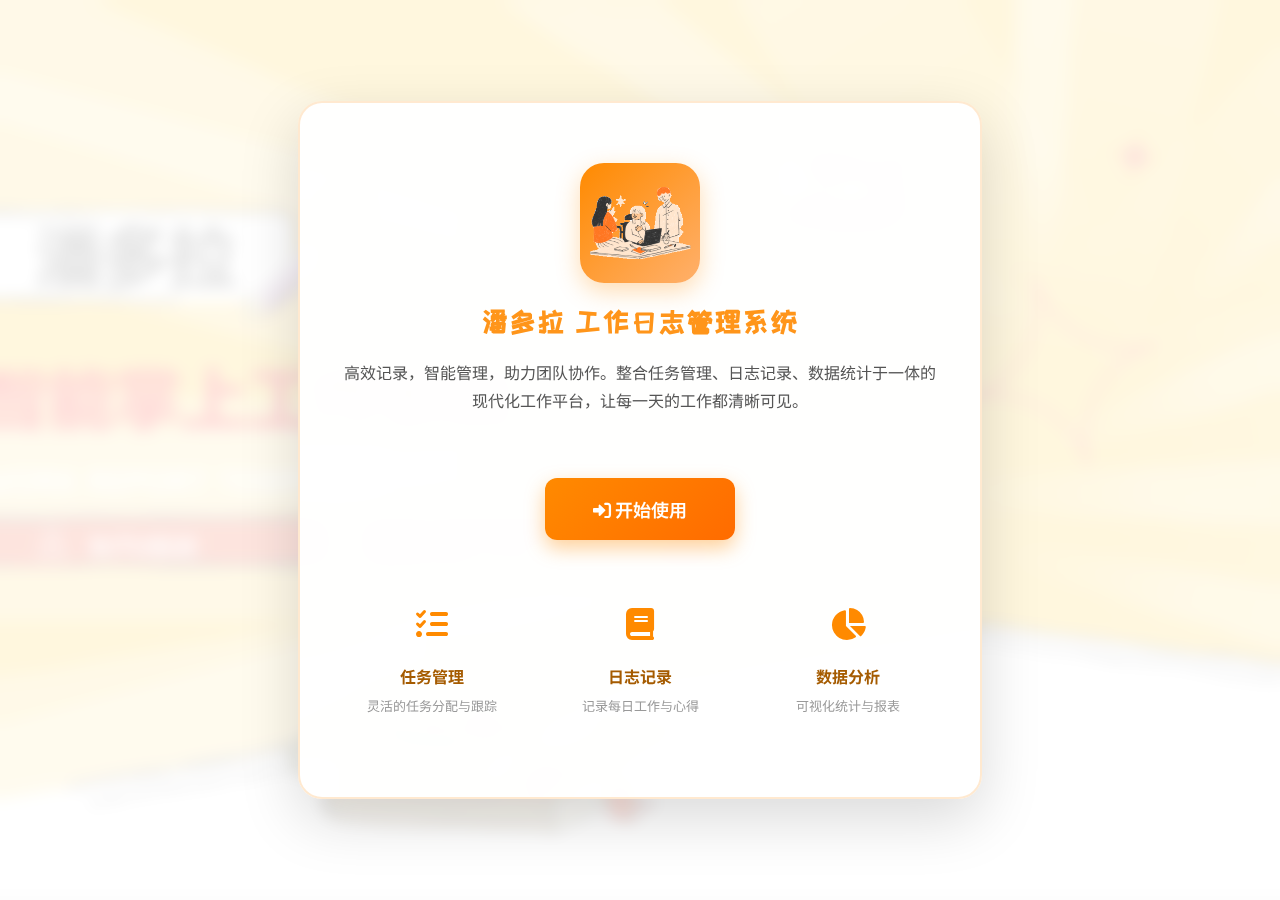
<file: src/main/resources/static/index.html>
<!DOCTYPE html>
<html lang="zh-CN">
<head>
    <meta charset="UTF-8">
    <meta name="viewport" content="width=device-width, initial-scale=1.0">
    <title>潘多拉 工作日志管理系统</title>
    <link rel="stylesheet" href="https://cdnjs.cloudflare.com/ajax/libs/font-awesome/6.0.0/css/all.min.css">
    <link href="https://fonts.googleapis.com/css2?family=Noto+Sans+SC:wght@400;500;700&family=ZCOOL+KuaiLe&display=swap" rel="stylesheet">
    <link rel="stylesheet" href="css/theme.css">
    <style>
        body {
            margin: 0;
            padding: 0;
            min-height: 100vh;
            display: flex;
            align-items: center;
            justify-content: center;
            background: url('data/picture/index底图.png') center/cover no-repeat fixed;
            position: relative;
        }
        body::before {
            content: '';
            position: absolute;
            top: 0;
            left: 0;
            right: 0;
            bottom: 0;
            background: rgba(255, 255, 255, 0.85);
            backdrop-filter: blur(8px);
            z-index: 0;
        }
        .hero {
            position: relative;
            z-index: 1;
            text-align: center;
            max-width: 800px;
            padding: 60px 40px;
            background: rgba(255, 255, 255, 0.95);
            border-radius: 24px;
            box-shadow: 0 20px 60px rgba(0, 0, 0, 0.15);
            backdrop-filter: blur(10px);
            border: 2px solid rgba(255, 211, 161, 0.5);
        }
        .logo-container {
            width: 120px;
            height: 120px;
            margin: 0 auto 24px;
            background: linear-gradient(135deg, #ff8a00 0%, #ffb06b 100%);
            border-radius: 24px;
            display: flex;
            align-items: center;
            justify-content: center;
            box-shadow: 0 8px 24px rgba(255, 138, 0, 0.3);
            overflow: hidden;
        }
        .logo-container img {
            width: 90%;
            height: 90%;
            object-fit: contain;
        }
        h1 {
            font-family: 'ZCOOL KuaiLe', 'Noto Sans SC', sans-serif;
            font-size: 42px;
            color: #a55b00;
            margin: 24px 0;
            font-weight: 700;
            letter-spacing: 2px;
        }
        p {
            font-size: 16px;
            line-height: 1.8;
            color: #7a5a33;
            margin: 24px 0 40px;
            max-width: 600px;
            margin-left: auto;
            margin-right: auto;
        }
        .cta {
            display: inline-block;
            padding: 18px 48px;
            background: linear-gradient(135deg, #ff8a00 0%, #ff6b00 100%);
            color: white;
            text-decoration: none;
            border-radius: 12px;
            font-size: 18px;
            font-weight: 600;
            box-shadow: 0 8px 20px rgba(255, 138, 0, 0.4);
            transition: all 0.3s ease;
        }
        .cta:hover {
            transform: translateY(-3px);
            box-shadow: 0 12px 28px rgba(255, 138, 0, 0.5);
        }
        .features {
            display: grid;
            grid-template-columns: repeat(3, 1fr);
            gap: 24px;
            margin-top: 48px;
        }
        .feature {
            text-align: center;
            padding: 20px;
        }
        .feature i {
            font-size: 32px;
            color: #ff8a00;
            margin-bottom: 12px;
        }
        .feature h3 {
            font-size: 16px;
            color: #a55b00;
            margin: 12px 0 8px;
        }
        .feature p {
            font-size: 13px;
            color: #999;
            margin: 0;
            line-height: 1.6;
        }
        @media (max-width: 768px) {
            .features {
                grid-template-columns: 1fr;
            }
            h1 {
                font-size: 32px;
            }
        }
    </style>
</head>
<body>
    <div class="hero">
        <div class="logo-container">
            <img src="data/picture/LOGO.png" alt="潘多拉 LOGO">
        </div>
        <h1>潘多拉 工作日志管理系统</h1>
        <p>高效记录，智能管理，助力团队协作。整合任务管理、日志记录、数据统计于一体的现代化工作平台，让每一天的工作都清晰可见。</p>
        <a class="cta" href="login.html"><i class="fas fa-sign-in-alt"></i> 开始使用</a>
        
        <div class="features">
            <div class="feature">
                <i class="fas fa-tasks"></i>
                <h3>任务管理</h3>
                <p>灵活的任务分配与跟踪</p>
            </div>
            <div class="feature">
                <i class="fas fa-book"></i>
                <h3>日志记录</h3>
                <p>记录每日工作与心得</p>
            </div>
            <div class="feature">
                <i class="fas fa-chart-pie"></i>
                <h3>数据分析</h3>
                <p>可视化统计与报表</p>
            </div>
        </div>
    </div>
</body>
</html>
</file>
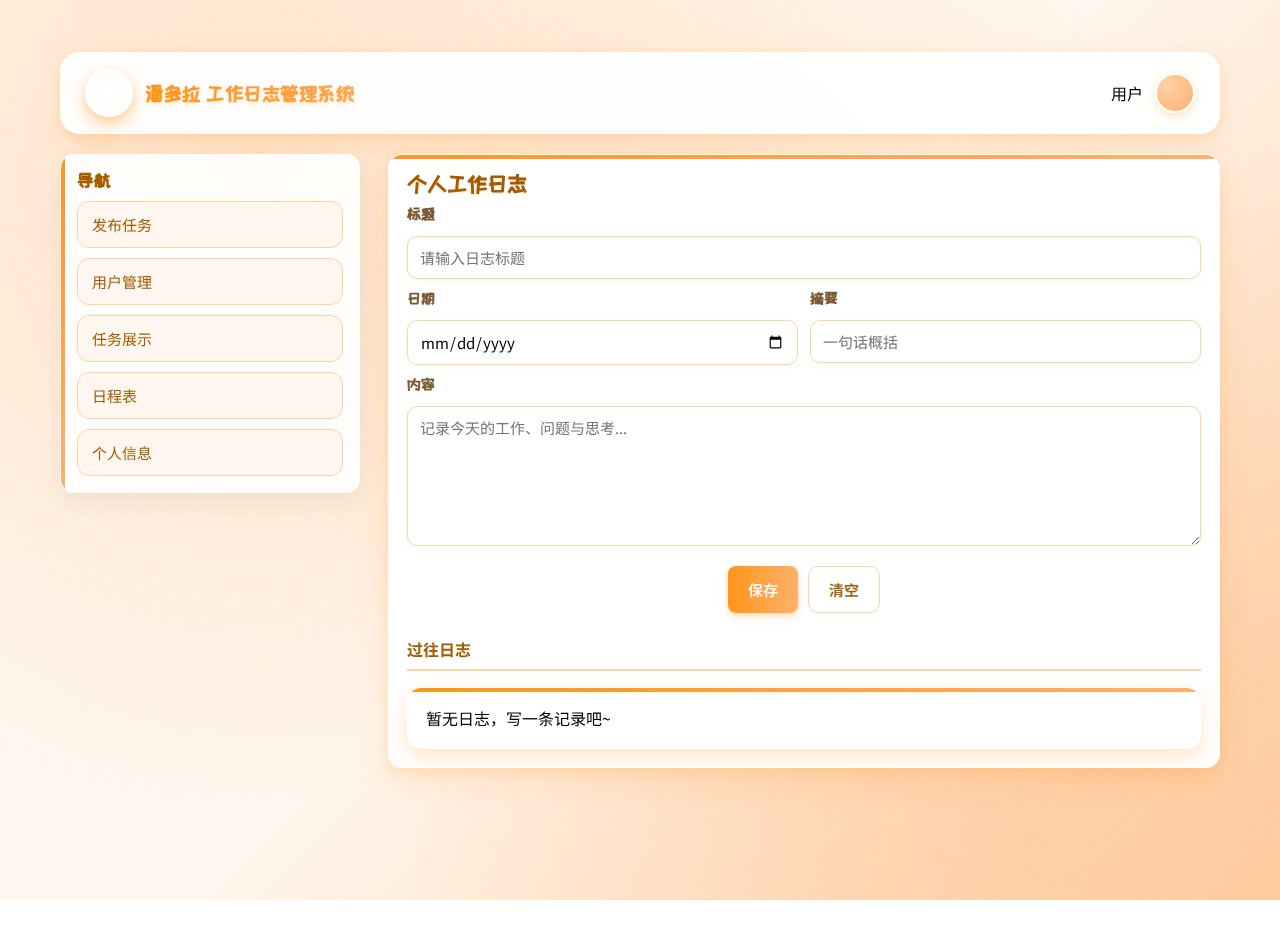
<file: src/main/resources/static/dashboard.html>
<!DOCTYPE html>
<html lang="zh-CN">
<head>
    <meta charset="UTF-8">
    <meta name="viewport" content="width=device-width, initial-scale=1.0">
    <title>仪表盘 - 潘多拉工作日志管理系统</title>
    <link rel="stylesheet" href="https://cdnjs.cloudflare.com/ajax/libs/font-awesome/6.0.0/css/all.min.css">
    <link href="https://fonts.googleapis.com/css2?family=Noto+Sans+SC:wght@400;500;700&display=swap" rel="stylesheet">
    <link href="https://fonts.googleapis.com/css2?family=ZCOOL+KuaiLe&display=swap" rel="stylesheet">
    <link rel="stylesheet" href="css/theme.css">
    <style>
        body { align-items: flex-start; justify-content: flex-start; }
        .layout { width: 100%; max-width: 1680px; margin: 32px auto; padding: 0 40px; }
        .topbar { display: flex; align-items: center; justify-content: space-between; margin-bottom: 20px; }
        .brand { display: flex; align-items: center; gap: 12px; }
        .brand .logo { width: 48px; height: 48px; margin: 0; }
        .brand strong { font-size: 20px; font-family: 'ZCOOL KuaiLe', 'Noto Sans SC', sans-serif; letter-spacing: .5px; }
        .profile { display: flex; align-items: center; gap: 12px; cursor: pointer; }
        .avatar { width: 40px; height: 40px; border-radius: 50%; background: radial-gradient(circle at 30% 30%, var(--color-peach), var(--color-primary-2)); border: 2px solid #fff; box-shadow: 0 3px 10px rgba(255,138,0,0.25); }
        .shell { display: grid; grid-template-columns: 300px 1fr; gap: 28px; align-items: start; }
        .sidebar { background: rgba(255,255,255,0.9); border-radius: 14px; padding: 16px; box-shadow: 0 10px 26px rgba(0,0,0,0.06); position: sticky; top: 24px; }
        .nav-title { font-weight: 700; color: #a55b00; margin-bottom: 12px; font-family: 'ZCOOL KuaiLe', 'Noto Sans SC', sans-serif; }
        .tabs { display: flex; flex-direction: column; gap: 10px; }
        .tab { padding: 12px 14px; border-radius: 12px; background: #fff7ef; border: 1px solid #ffd3a1; cursor: pointer; text-decoration: none; color: #a55b00; font-size: 15px; }
        .tab.active { background: linear-gradient(to right, var(--color-primary), var(--color-primary-2)); color: #fff; border-color: transparent; }
        .content { min-height: 720px; }
        .card { margin-bottom: 16px; }
        .section { display: none; }
        .section.active { display: block; }
        table { width: 100%; border-collapse: collapse; background: #fff; border-radius: 14px; overflow: hidden; }
        th, td { padding: 14px 16px; border-bottom: 1px solid #eee; text-align: left; font-size: 15px; }
        th { background: #fff7ef; color: #a55b00; font-size: 16px; }
        .actions button { margin-right: 8px; padding: 6px 10px; border-radius: 6px; border: 1px solid #ffd3a1; background: #fff; cursor: pointer; }
        .grid { display: grid; grid-template-columns: 1fr 1fr; gap: 20px; }
        @media (max-width: 1100px) { .grid { grid-template-columns: 1fr; } .shell { grid-template-columns: 1fr; } }
        .calendar { background: #fff; border-radius: 14px; padding: 16px; }
        .calendar .row { display: grid; grid-template-columns: repeat(7, 1fr); gap: 6px; margin-top: 8px; }
        .calendar .cell { background: #fff7ef; border: 1px dashed #ffd3a1; min-height: 72px; border-radius: 8px; padding: 6px; font-size: 12px; color: #a55b00; }
        .calendar .today { background: #ffe8cf; border-color: #ffbe78; }
        .panel { background: #fff; border-radius: 14px; padding: 18px; }
        .panel h3 { margin-bottom: 12px; color: #a55b00; font-family: 'ZCOOL KuaiLe', 'Noto Sans SC', sans-serif; font-size: 22px; }
        .btn-sm { padding: 6px 10px; border-radius: 8px; background: linear-gradient(to right, var(--color-primary), var(--color-primary-2)); color: #fff; border: none; cursor: pointer; }
        .link { color: var(--color-link); cursor: pointer; }
        .card-header h2 { font-family: 'ZCOOL KuaiLe', 'Noto Sans SC', sans-serif; }

        /* tasks */
        .btn-outline { padding: 10px 14px; border-radius: 10px; background: #fff; border: 1px solid #ffd3a1; cursor: pointer; }
        .task-toolbar { display: flex; align-items: center; justify-content: space-between; gap: 12px; margin: 16px 0 6px; flex-wrap: wrap; }
        .toolbar-left { display: flex; align-items: center; gap: 10px; flex-wrap: wrap; }
        .toolbar-right { display: flex; align-items: center; gap: 12px; flex-wrap: wrap; }
        .toolbar-left select, .toolbar-left input { padding: 10px 12px; border: 1px solid #ddd; border-radius: 10px; background: #fff; }
        .sorts { display: flex; gap: 10px; align-items: center; }
        .sorts select, .sorts .page-size { padding: 10px 12px; border: 1px solid #ddd; border-radius: 10px; background: #fff; }
        .pagination { display: flex; align-items: center; gap: 8px; }
        .pagination .btn { padding: 8px 12px; border-radius: 10px; border: 1px solid #ffd3a1; background: #fff; color: #a55b00; cursor: pointer; }
        .pagination .btn:disabled { opacity: .5; cursor: not-allowed; }
        .pagination .page-info { color: #7a5a33; font-size: 13px; white-space: nowrap; }
        .result-info { color: #7a5a33; font-size: 13px; white-space: nowrap; }
        /* bottom toolbar layout */
        #task-toolbar-bottom { justify-content: center; }
        #task-toolbar-bottom .toolbar-left { display: none; }
        #task-toolbar-bottom .toolbar-right { flex-direction: column; align-items: center; gap: 6px; }
        #task-toolbar-bottom .result-info { text-align: center; }
        .task-grid { display: grid; grid-template-columns: repeat(3, minmax(320px, 1fr)); gap: 20px; }
        @media (max-width: 1400px) { .task-grid { grid-template-columns: repeat(2, minmax(320px, 1fr)); } }
        @media (max-width: 900px) { .task-grid { grid-template-columns: 1fr; } }
        .task-card { background: #fff; border: 1px solid #ffd3a1; border-radius: 14px; padding: 14px; position: relative; }
        .task-id { position: absolute; left: 10px; top: 10px; font-weight: 700; color: #a55b00; background: #fff7ef; border: 1px solid #ffd3a1; border-radius: 8px; padding: 2px 8px; font-size: 12px; }
        .task-title { margin-left: 0; margin-top: 24px; font-weight: 700; font-size: 16px; color: #333; }
        .task-meta { display: flex; flex-wrap: wrap; gap: 12px; margin: 8px 0 6px; color: #7a5a33; font-size: 13px; }
        .task-summary { color: #555; margin-bottom: 6px; }
        .task-details { color: #666; font-size: 13px; }
        .progress { height: 10px; background: #fff1e3; border-radius: 999px; overflow: hidden; margin-top: 10px; }
        .progress-inner { height: 100%; background: linear-gradient(to right, var(--color-primary), var(--color-primary-2)); width: 0%; transition: width .3s ease; }
        .progress-text { text-align: right; font-size: 12px; color: #a55b00; margin-top: 4px; }
        .task-card .card-actions { margin-top: 10px; display: flex; justify-content: flex-end; }
        .task-card .btn-detail { padding: 8px 12px; border-radius: 10px; background: linear-gradient(to right, var(--color-primary), var(--color-primary-2)); color: #fff; text-decoration: none; }

        /* profile form */
        .profile-hero { display: flex; align-items: center; justify-content: center; gap: 16px; margin-bottom: 16px; text-align: center; }
        .profile-avatar { width: 72px; height: 72px; }
        .profile-title { font-size: 22px; line-height: 1.2; }
        .profile-subtitle { color: #7a5a33; font-size: 13px; margin-top: 2px; }
        .chips { display: flex; flex-wrap: wrap; gap: 8px; margin-top: 6px; justify-content: center; }
        .chip { padding: 4px 10px; border-radius: 999px; background: #fff7ef; border: 1px solid #ffd3a1; color: #a55b00; font-size: 12px; }
        .chip:empty { display: none; }
        .profile-form { display: grid; grid-template-columns: 1fr 1fr; gap: 16px; max-width: 900px; margin: 0 auto; }
        .profile-form .full { grid-column: span 2; }
        .form-item { display: flex; flex-direction: column; gap: 6px; }
        .form-item label { color: #7a5a33; font-size: 15px; }
        .form-item input, .form-item select, .form-item textarea { padding: 12px 14px; border: 1px solid #ffd3a1; border-radius: 12px; background: #fff; }
        .form-item textarea { min-height: 110px; resize: vertical; }
        .form-actions { display: flex; gap: 10px; margin-top: 6px; justify-content: center; }
        .btn-secondary { padding: 10px 14px; border-radius: 10px; border: 1px solid #ffd3a1; background: #fff; color: #a55b00; cursor: pointer; }
        .btn-warning { padding: 10px 14px; border-radius: 10px; background: linear-gradient(to right, #ff9a3c, #ffb06b); color: #fff; border: none; cursor: pointer; }
        .btn-danger { padding: 10px 14px; border-radius: 10px; background: linear-gradient(to right, #ff6a00, #ff8a00); color: #fff; border: none; cursor: pointer; }
        .logout-row { margin-top: 10px; display: flex; justify-content: center; }
        .buttons-row { display: flex; justify-content: center; gap: 12px; flex-wrap: wrap; margin-top: 10px; }
        .row-center { display: flex; justify-content: center; gap: 12px; flex-wrap: wrap; margin-top: 10px; }
        .profile-bio { color: #7a5a33; font-size: 13px; margin-top: 6px; }
        .profile-grid { grid-template-columns: 1fr; }
        /* journal */
        .journal-form { display: grid; grid-template-columns: 1fr 1fr; gap: 12px; }
        .journal-form .full { grid-column: span 2; }
        .journal-form .form-item { display: flex; flex-direction: column; gap: 6px; }
        .journal-form input, .journal-form textarea { padding: 10px 12px; border: 1px solid #ffd3a1; border-radius: 10px; background: #fff; }
        .journal-form textarea { min-height: 140px; resize: vertical; }
        .journal-actions { display: flex; gap: 10px; margin-top: 8px; }
        .btn-wide { padding: 12px 20px; font-size: 15px; }
        .entries { margin-top: 16px; display: grid; grid-template-columns: repeat(auto-fit, minmax(300px,1fr)); gap: 14px; }
        @media (max-width: 1400px){ .entries { grid-template-columns: repeat(auto-fit, minmax(280px,1fr)); } }
        @media (max-width: 900px){ .entries { grid-template-columns: 1fr; } }
        @media (max-width: 480px){ 
            .entries { gap: 8px; }
            .entry { padding: 8px; min-height: 180px; }
        }
        .entry { 
            background:#fff; 
            border:1px solid #ffd3a1; 
            border-radius:12px; 
            padding:12px; 
            display: flex;
            flex-direction: column;
            height: auto;
            min-height: 200px;
            max-height: 400px;
            overflow: hidden;
        }
        .entry h4 { 
            margin:0 0 6px 0; 
            color:#a55b00; 
            font-size:16px; 
            word-wrap: break-word;
            word-break: break-word;
            hyphens: auto;
            line-height: 1.4;
        }
        .entry .meta { 
            color:#7a5a33; 
            font-size:12px; 
            margin-bottom:6px; 
            word-wrap: break-word;
            flex-shrink: 0;
        }
        .entry-content {
            color: #666;
            font-size: 14px;
            line-height: 1.6;
            word-wrap: break-word;
            word-break: break-word;
            hyphens: auto;
            overflow: hidden;
            flex: 1;
            display: -webkit-box;
            -webkit-line-clamp: 8;
            -webkit-box-orient: vertical;
            margin-bottom: 8px;
            white-space: pre-wrap;
        }
        .entry-content.expanded {
            -webkit-line-clamp: unset;
            max-height: 300px;
            overflow-y: auto;
        }
        .entry-actions {
            flex-shrink: 0;
            margin-top: auto;
        }
        .content-toggle {
            color: var(--color-primary);
            cursor: pointer;
            font-size: 12px;
            text-decoration: underline;
            margin-bottom: 8px;
            display: none;
        }
        
        /* 模态框样式 */
        .modal {
            position: fixed;
            z-index: 1000;
            left: 0;
            top: 0;
            width: 100%;
            height: 100%;
            background-color: rgba(0,0,0,0.5);
            backdrop-filter: blur(5px);
        }
        .modal-content {
            background-color: #fff;
            margin: 5% auto;
            padding: 0;
            border-radius: 14px;
            width: 90%;
            max-width: 600px;
            box-shadow: 0 10px 30px rgba(0,0,0,0.3);
            animation: modalShow 0.3s ease;
        }
        @keyframes modalShow {
            from { opacity: 0; transform: translateY(-50px); }
            to { opacity: 1; transform: translateY(0); }
        }
        .modal-header {
            display: flex;
            justify-content: space-between;
            align-items: center;
            padding: 20px 24px;
            border-bottom: 1px solid #ffd3a1;
            background: linear-gradient(135deg, #fff7ef, #ffe9d2);
            border-radius: 14px 14px 0 0;
        }
        .modal-header h3 {
            margin: 0;
            color: #a55b00;
            font-family: 'ZCOOL KuaiLe', 'Noto Sans SC', sans-serif;
        }
        .modal-close {
            font-size: 28px;
            font-weight: bold;
            color: #a55b00;
            cursor: pointer;
            line-height: 1;
            transition: color 0.2s;
        }
        .modal-close:hover {
            color: #ff8a00;
        }
        .modal-body {
            padding: 24px;
        }
        
        /* 编辑按钮样式优化 */
        .entry-actions .btn-sm {
            padding: 4px 8px;
            font-size: 12px;
            border-radius: 6px;
        }
        .entry-actions .btn-outline {
            padding: 4px 8px;
            font-size: 12px;
            border-radius: 6px;
            background: #fff;
            color: #ff6a00;
            border: 1px solid #ff6a00;
        }
        .entry-actions .btn-outline:hover {
            background: #fff5f0;
        }
        .entry-actions .btn-info {
            padding: 4px 8px;
            font-size: 12px;
            border-radius: 6px;
            background: #e3f2fd;
            color: #1976d2;
            border: 1px solid #64b5f6;
        }
        .entry-actions .btn-info:hover {
            background: #bbdefb;
        }
        
        /* 修改历史相关样式 */
        .modification-info {
            transition: color 0.2s;
        }
        .modification-info:hover {
            color: #ff6a00 !important;
        }
        
        .history-timeline {
            position: relative;
            padding-left: 20px;
        }
        .history-timeline::before {
            content: '';
            position: absolute;
            left: 8px;
            top: 0;
            bottom: 0;
            width: 2px;
            background: #ffd3a1;
        }
        .history-item {
            position: relative;
            margin-bottom: 20px;
            padding: 12px;
            background: #fff7ef;
            border: 1px solid #ffd3a1;
            border-radius: 8px;
        }
        .history-item::before {
            content: '';
            position: absolute;
            left: -14px;
            top: 16px;
            width: 8px;
            height: 8px;
            background: #ff8a00;
            border-radius: 50%;
            border: 2px solid #fff;
        }
        .history-time {
            font-size: 12px;
            color: #a55b00;
            font-weight: bold;
            margin-bottom: 8px;
        }
        .history-changes {
            font-size: 13px;
            color: #666;
        }
        .history-change-item {
            margin-bottom: 6px;
            padding: 4px 8px;
            background: #fff;
            border-radius: 4px;
            border-left: 3px solid #ffd3a1;
        }
        .history-change-label {
            font-weight: bold;
            color: #7a5a33;
        }
        .loading {
            text-align: center;
            color: #a55b00;
            padding: 20px;
        }
        
        /* 美化滚动条 */
        .entry-content::-webkit-scrollbar {
            width: 6px;
        }
        .entry-content::-webkit-scrollbar-track {
            background: #f1f1f1;
            border-radius: 3px;
        }
        .entry-content::-webkit-scrollbar-thumb {
            background: #ffd3a1;
            border-radius: 3px;
        }
        .entry-content::-webkit-scrollbar-thumb:hover {
            background: #ffbe78;
        }
    </style>
</head>
<body>
    <div class="layout">
        <div class="topbar">
            <div class="brand">
                <div class="logo">P</div>
                <strong>潘多拉 工作日志管理系统</strong>
            </div>
            <div id="profileShortcut" class="profile" title="查看个人信息">
                <span id="currentUserName">用户</span>
                <div class="avatar"></div>
            </div>
        </div>

        <div class="shell">
            <aside class="sidebar">
                <div class="nav-title">导航</div>
                <div class="tabs">
                    <a class="tab" href="publish.html">发布任务</a>
                    <a class="tab" href="users.html">用户管理</a>
                    <a class="tab" href="tasks.html">任务展示</a>
                    <a class="tab" href="calendar.html">日程表</a>
                    <a class="tab" href="profile.html">个人信息</a>
                </div>
            </aside>
            <main class="content">
                <div class="panel">
                    <h3>个人工作日志</h3>
                    <form id="journalForm" class="journal-form">
                        <div class="form-item full">
                            <label>标题</label>
                            <input id="jl_title" placeholder="请输入日志标题">
                        </div>
                        <div class="form-item">
                            <label>日期</label>
                            <input id="jl_date" type="date">
                        </div>
                        <div class="form-item">
                            <label>摘要</label>
                            <input id="jl_summary" placeholder="一句话概括">
                        </div>
                        <div class="form-item full">
                            <label>内容</label>
                            <textarea id="jl_content" placeholder="记录今天的工作、问题与思考..."></textarea>
                        </div>
                        <div class="journal-actions full" style="justify-content:center;">
                            <button type="button" class="btn-sm btn-wide" id="jl_save">保存</button>
                            <button type="button" class="btn-secondary btn-wide" id="jl_clear">清空</button>
                        </div>
                    </form>
                    
                    <div style="margin-top: 24px;">
                        <h4 style="color: #a55b00; margin-bottom: 16px; border-bottom: 2px solid #ffd3a1; padding-bottom: 8px;">过往日志</h4>
                        <div class="entries" id="jl_entries"></div>
                    </div>
                </div>
            </main>
        </div>
    </div>

    <!-- 编辑日志模态框 -->
    <div id="editJournalModal" class="modal" style="display: none;">
        <div class="modal-content">
            <div class="modal-header">
                <h3>编辑工作日志</h3>
                <span class="modal-close" onclick="closeEditModal()">&times;</span>
            </div>
            <div class="modal-body">
                <form id="editJournalForm" class="journal-form">
                    <input type="hidden" id="edit_jl_id">
                    <div class="form-item full">
                        <label>标题</label>
                        <input id="edit_jl_title" placeholder="请输入日志标题">
                    </div>
                    <div class="form-item">
                        <label>日期</label>
                        <input id="edit_jl_date" type="date">
                    </div>
                    <div class="form-item">
                        <label>摘要</label>
                        <input id="edit_jl_summary" placeholder="一句话概括">
                    </div>
                    <div class="form-item full">
                        <label>内容</label>
                        <textarea id="edit_jl_content" placeholder="记录今天的工作、问题与思考..."></textarea>
                    </div>
                    <div class="journal-actions full" style="justify-content:center;">
                        <button type="button" class="btn-sm btn-wide" id="edit_jl_save">保存修改</button>
                        <button type="button" class="btn-secondary btn-wide" onclick="closeEditModal()">取消</button>
                    </div>
                </form>
            </div>
        </div>
    </div>

    <!-- 修改历史模态框 -->
    <div id="historyModal" class="modal" style="display: none;">
        <div class="modal-content">
            <div class="modal-header">
                <h3>修改历史</h3>
                <span class="modal-close" onclick="closeHistoryModal()">&times;</span>
            </div>
            <div class="modal-body">
                <div id="historyContent">
                    <div class="loading">加载中...</div>
                </div>
            </div>
        </div>
    </div>

    <script id="mockTasks" type="application/json">
    [
      {"id":"T-001","name":"周报整理与提交","startDate":"2025-09-15","endDate":"2025-09-18","summary":"收集成员周报并统一格式提交","details":"汇总各成员产出，统一模板，上传至项目盘并发送邮件通知。","publisher":"Alice","owner":"Bob","progress":80},
      {"id":"T-002","name":"登录界面动效优化","startDate":"2025-09-16","endDate":"2025-09-20","summary":"切换动画和平滑过渡","details":"替换为渐隐动画，调整输入框聚焦样式，统一配色变量。","publisher":"Carol","owner":"Alice","progress":60},
      {"id":"T-003","name":"任务列表接口定义","startDate":"2025-09-17","endDate":"2025-09-21","summary":"定义 /api/tasks 列表与筛选参数","details":"约定筛选字段：id、name、owner、dateRange；返回分页数据结构。","publisher":"Bob","owner":"Carol","progress":35},
      {"id":"T-004","name":"邮件验证码服务联调","startDate":"2025-09-18","endDate":"2025-09-22","summary":"注册验证码发送与校验","details":"后端开通邮件服务，前端接入发送与倒计时控件。","publisher":"Alice","owner":"David","progress":20},
      {"id":"T-005","name":"仪表盘左右分栏布局","startDate":"2025-09-18","endDate":"2025-09-19","summary":"侧边导航与内容区","details":"替换顶部页签为侧边导航，支持锚点导航与响应式。","publisher":"David","owner":"Alice","progress":100},
      {"id":"T-006","name":"主题变量抽取","startDate":"2025-09-15","endDate":"2025-09-17","summary":"颜色与全局样式集中管理","details":"新增 theme.css，抽取主色、链接色、logo 背景等变量。","publisher":"Carol","owner":"Bob","progress":100},
      {"id":"T-007","name":"安全配置放行静态资源","startDate":"2025-09-18","endDate":"2025-09-18","summary":"禁用默认登录页，放行 /index.html /login.html","details":"自定义 SecurityFilterChain，permitAll 静态路径。","publisher":"Bob","owner":"David","progress":100},
      {"id":"T-008","name":"任务筛选交互设计","startDate":"2025-09-19","endDate":"2025-09-21","summary":"按编号/负责人/名称/日期筛选","details":"输入框快速过滤，日期区间筛选，重置按钮。","publisher":"Alice","owner":"Carol","progress":10},
      {"id":"T-009","name":"进度条组件样式","startDate":"2025-09-17","endDate":"2025-09-19","summary":"统一进度条外观","details":"卡片内展示百分比，颜色随主题。","publisher":"David","owner":"Bob","progress":75},
      {"id":"T-010","name":"登录成功跳转仪表盘","startDate":"2025-09-18","endDate":"2025-09-18","summary":"本地模拟登录跳转","details":"localStorage 存用户信息，跳转 dashboard.html。","publisher":"Carol","owner":"Alice","progress":100}
    ]
    </script>

    <script src="js/common.js"></script>
    <script src="js/api.js"></script>
    <script>
        // 读取模拟登录用户（用戶名設置已在 common.js 中處理）
        let currentUser = { name: '用户', email: '' };
        try {
            const raw = localStorage.getItem('currentUser');
            if (raw) currentUser = JSON.parse(raw);
        } catch(e) {}
        // 設置 profile 顯示（僅用於 profile section）
        try {
            document.getElementById('p_name').textContent = currentUser.name || '用户';
            document.getElementById('p_email').textContent = currentUser.email || '';
        } catch(e) {}

        // 顶部标签切换
        const tabs = document.querySelectorAll('.tab');
        const sections = document.querySelectorAll('.section');

        function activateTab(id) {
            let target = ['users','tasks','calendar','profile'].includes(id) ? id : 'users';
            tabs.forEach(t => t.classList.remove('active'));
            sections.forEach(s => s.classList.remove('active'));
            const tabEl = document.querySelector(`.tab[data-tab="${target}"]`);
            if (tabEl) tabEl.classList.add('active');
            const secEl = document.getElementById(target);
            if (secEl) secEl.classList.add('active');
        }

        function syncFromHash() {
            const hash = location.hash ? location.hash.substring(1) : 'users';
            activateTab(hash);
        }

        window.addEventListener('hashchange', syncFromHash);
        // 初始根据 hash 激活
        syncFromHash();


        // 个人工作日志（支持真实后端）
        async function loadEntries(){
            try {
                if (window.API && typeof window.API.getJournals === 'function') {
                    console.log('🔄 使用真实API获取日志列表');
                    const resp = await window.API.getJournals({ page: 1, pageSize: 100 });
                    console.log('✅ 获取日志成功:', resp);
                    return resp.list || [];
                }
                // 回退到本地存储
                console.log('⚠️ API不可用，使用本地存储');
                return JSON.parse(localStorage.getItem('journalEntries')||'[]');
            } catch(e) { 
                console.error('❌ 加载日志失败:', e);
                return JSON.parse(localStorage.getItem('journalEntries')||'[]');
            }
        }
        
        function saveEntries(list){ 
            try{ localStorage.setItem('journalEntries', JSON.stringify(list)); }catch(e){} 
        }
        
        async function renderEntries(){
            var box=document.getElementById('jl_entries'); 
            if(!box) return;
            
            try {
                var list = await loadEntries();
                if(!list.length){ 
                    box.innerHTML='<div class="panel">暂无日志，写一条记录吧~</div>'; 
                    return; 
                }
                
                // 按时间排序（最新在前）
                list.sort(function(a, b) {
                    var aTime = new Date(a.createdAt || a.date || a.ts || 0).getTime();
                    var bTime = new Date(b.createdAt || b.date || b.ts || 0).getTime();
                    return bTime - aTime;
                });
                
                box.innerHTML = list.map(function(e, index){
                    var displayDate = e.date || (e.createdAt ? e.createdAt.split('T')[0] : '');
                    var entryId = e.id || ('entry-' + index);
                    var content = e.content || '';
                    var summary = e.summary || '';
                    
                    // 处理标题长度
                    var title = e.title || '未命名';
                    var displayTitle = title.length > 30 ? title.substring(0, 30) + '...' : title;
                    
                    // 处理摘要长度
                    var displaySummary = summary.length > 60 ? summary.substring(0, 60) + '...' : summary;
                    
                    // 处理内容长度
                    var truncatedContent = content.length > 200 ? content.substring(0, 200) + '...' : content;
                    var needsToggle = content.length > 200;
                    
                    // 判断是否被修改过
                    var createdAt = e.createdAt || e.ts;
                    var updatedAt = e.updatedAt;
                    var isModified = updatedAt && updatedAt !== createdAt;
                    var modificationInfo = '';
                    
                    if (isModified) {
                        var updatedTime = formatTimeAgo(updatedAt);
                        modificationInfo = '<div class="meta modification-info" title="点击查看修改历史" onclick="showModificationHistory(\''+ entryId +'\')" style="cursor: pointer; color: #ff8a00;"><i class="fas fa-edit"></i> 已修改 · '+ updatedTime +'</div>';
                    }
                    
                    return '<div class="entry" data-entry-id="'+ entryId +'">\
                        <h4 title="'+ escapeHtml(title) +'">'+ escapeHtml(displayTitle) +'</h4>\
                        <div class="meta">'+ displayDate +'</div>\
                        '+ (summary ? '<div class="meta" title="'+ escapeHtml(summary) +'">摘要：'+ escapeHtml(displaySummary) +'</div>' : '') +'\
                        '+ modificationInfo +'\
                        <div class="entry-content" data-full-content="'+ escapeHtml(content) +'">'+ escapeHtml(truncatedContent) +'</div>\
                        '+ (needsToggle ? '<div class="content-toggle" onclick="toggleContent(this)" style="display: block;">展开全文</div>' : '') +'\
                        <div class="entry-actions" style="margin-top: 8px; display: flex; gap: 8px;">\
                            <button class="btn-sm" onclick="editJournalEntry(\''+ entryId +'\')">编辑</button>\
                            <button class="btn-outline" onclick="deleteJournalEntry(\''+ entryId +'\')">删除</button>\
                            '+ (isModified ? '<button class="btn-info" onclick="showModificationHistory(\''+ entryId +'\')">历史</button>' : '') +'\
                        </div>\
                    </div>';
                }).join('');
            } catch(error) {
                console.error('载入日志失败:', error);
                box.innerHTML='<div class="panel">载入日志失败</div>';
            }
        }
        
        document.getElementById('jl_save')?.addEventListener('click', async function(){
            var title=document.getElementById('jl_title').value.trim();
            var date=document.getElementById('jl_date').value;
            var summary=document.getElementById('jl_summary').value.trim();
            var content=document.getElementById('jl_content').value.trim();
            
            if (!title && !content) {
                alert('请至少填写标题或内容');
                return;
            }
            
            var entry = {
                title: title,
                date: date,
                summary: summary,
                content: content
            };
            
            try {
                if (window.API && typeof window.API.createJournal === 'function') {
                    console.log('🔄 使用真实API创建日志');
                    await window.API.createJournal(entry);
                    console.log('✅ 日志创建成功');
                } else {
                    // 回退到本地存储
                    console.log('⚠️ API不可用，使用本地存储');
                    var list = await loadEntries();
                    list.unshift(Object.assign(entry, {ts: Date.now()}));
                    saveEntries(list);
                }
                
                // 清空表單
                document.getElementById('jl_title').value='';
                document.getElementById('jl_date').value='';
                document.getElementById('jl_summary').value='';
                document.getElementById('jl_content').value='';
                
                // 重新載入並渲染
                await renderEntries();
                alert('已保存');
                
            } catch(error) {
                console.error('保存日志失败:', error);
                alert('保存失败，请重试');
            }
        });
        
        document.getElementById('jl_clear')?.addEventListener('click', function(){
            document.getElementById('jl_title').value='';
            document.getElementById('jl_date').value='';
            document.getElementById('jl_summary').value='';
            document.getElementById('jl_content').value='';
        });
        
        // HTML转义函数，防止XSS攻击
        function escapeHtml(text) {
            if (!text) return '';
            var div = document.createElement('div');
            div.textContent = text;
            return div.innerHTML;
        }
        
        // 时间格式化函数
        function formatTimeAgo(timeStr) {
            if (!timeStr) return '';
            try {
                var time = new Date(timeStr);
                var now = new Date();
                var diff = now.getTime() - time.getTime();
                var minutes = Math.floor(diff / (1000 * 60));
                var hours = Math.floor(diff / (1000 * 60 * 60));
                var days = Math.floor(diff / (1000 * 60 * 60 * 24));
                
                if (minutes < 1) return '刚刚';
                if (minutes < 60) return minutes + '分钟前';
                if (hours < 24) return hours + '小时前';
                if (days < 7) return days + '天前';
                
                // 超过一周显示具体日期
                return time.toLocaleDateString('zh-CN', {
                    year: 'numeric',
                    month: 'short',
                    day: 'numeric',
                    hour: '2-digit',
                    minute: '2-digit'
                });
            } catch(e) {
                return timeStr;
            }
        }
        
        // 格式化完整时间
        function formatFullTime(timeStr) {
            if (!timeStr) return '';
            try {
                var time = new Date(timeStr);
                return time.toLocaleString('zh-CN', {
                    year: 'numeric',
                    month: '2-digit',
                    day: '2-digit',
                    hour: '2-digit',
                    minute: '2-digit',
                    second: '2-digit'
                });
            } catch(e) {
                return timeStr;
            }
        }
        
        // 切换内容展开/收起
        window.toggleContent = function(toggleBtn) {
            var contentDiv = toggleBtn.previousElementSibling;
            var fullContent = contentDiv.getAttribute('data-full-content');
            var isExpanded = contentDiv.classList.contains('expanded');
            
            if (isExpanded) {
                // 收起
                var truncatedContent = fullContent.length > 200 ? fullContent.substring(0, 200) + '...' : fullContent;
                contentDiv.innerHTML = escapeHtml(truncatedContent);
                contentDiv.classList.remove('expanded');
                toggleBtn.textContent = '展开全文';
            } else {
                // 展开
                contentDiv.innerHTML = escapeHtml(fullContent);
                contentDiv.classList.add('expanded');
                toggleBtn.textContent = '收起';
            }
        };
        
        // 页面加载时渲染日志
        renderEntries();
        
        // 全局变量存储当前编辑的日志条目
        window.__currentEditingEntry = null;
        
        // 编辑日志条目
        window.editJournalEntry = async function(entryId) {
            try {
                const list = await loadEntries();
                const entry = list.find(e => (e.id || ('entry-' + list.indexOf(e))) === entryId);
                
                if (!entry) {
                    alert('未找到该日志条目');
                    return;
                }
                
                // 保存当前编辑的条目
                window.__currentEditingEntry = entry;
                
                // 填充编辑表单
                document.getElementById('edit_jl_id').value = entryId;
                document.getElementById('edit_jl_title').value = entry.title || '';
                document.getElementById('edit_jl_date').value = entry.date || '';
                document.getElementById('edit_jl_summary').value = entry.summary || '';
                document.getElementById('edit_jl_content').value = entry.content || '';
                
                // 显示模态框
                document.getElementById('editJournalModal').style.display = 'block';
                
                // 聚焦到标题输入框
                setTimeout(() => {
                    document.getElementById('edit_jl_title').focus();
                }, 100);
                
            } catch(error) {
                console.error('加载日志条目失败:', error);
                alert('加载日志条目失败');
            }
        };
        
        // 关闭编辑模态框
        window.closeEditModal = function() {
            document.getElementById('editJournalModal').style.display = 'none';
            window.__currentEditingEntry = null;
        };
        
        // 删除日志条目
        window.deleteJournalEntry = async function(entryId) {
            if (!confirm('确定要删除这条日志吗？删除后无法恢复。')) {
                return;
            }
            
            try {
                if (window.API && typeof window.API.deleteJournal === 'function') {
                    console.log('🔄 使用真实API删除日志');
                    await window.API.deleteJournal(entryId);
                    console.log('✅ 日志删除成功');
                } else {
                    // 本地存储删除
                    console.log('⚠️ API不可用，使用本地存储');
                    const list = await loadEntries();
                    const index = list.findIndex(e => (e.id || ('entry-' + list.indexOf(e))) === entryId);
                    if (index > -1) {
                        list.splice(index, 1);
                        saveEntries(list);
                    }
                }
                
                // 重新渲染日志列表
                await renderEntries();
                alert('删除成功');
                
            } catch(error) {
                console.error('删除日志失败:', error);
                alert('删除失败，请重试');
            }
        };
        
        // 保存编辑的日志
        document.getElementById('edit_jl_save')?.addEventListener('click', async function() {
            const entryId = document.getElementById('edit_jl_id').value;
            const title = document.getElementById('edit_jl_title').value.trim();
            const date = document.getElementById('edit_jl_date').value;
            const summary = document.getElementById('edit_jl_summary').value.trim();
            const content = document.getElementById('edit_jl_content').value.trim();
            
            if (!title && !content) {
                alert('请至少填写标题或内容');
                return;
            }
            
            const updatedEntry = {
                title: title,
                date: date,
                summary: summary,
                content: content
            };
            
            try {
                if (window.API && typeof window.API.updateJournal === 'function') {
                    console.log('🔄 使用真实API更新日志');
                    await window.API.updateJournal(entryId, updatedEntry);
                    console.log('✅ 日志更新成功');
                } else {
                    // 本地存储更新
                    console.log('⚠️ API不可用，使用本地存储');
                    const list = await loadEntries();
                    const index = list.findIndex(e => (e.id || ('entry-' + list.indexOf(e))) === entryId);
                    if (index > -1) {
                        // 保留原有的时间戳信息，只更新内容
                        list[index] = Object.assign(list[index], updatedEntry, {
                            updatedAt: new Date().toISOString()
                        });
                        saveEntries(list);
                    }
                }
                
                // 关闭模态框
                closeEditModal();
                
                // 重新渲染日志列表
                await renderEntries();
                alert('修改成功');
                
            } catch(error) {
                console.error('保存修改失败:', error);
                alert('保存失败，请重试');
            }
        });
        
        // 点击模态框外部关闭
        document.getElementById('editJournalModal')?.addEventListener('click', function(e) {
            if (e.target === this) {
                closeEditModal();
            }
        });
        
        // 按ESC键关闭模态框
        document.addEventListener('keydown', function(e) {
            if (e.key === 'Escape') {
                if (document.getElementById('editJournalModal').style.display !== 'none') {
                    closeEditModal();
                }
                if (document.getElementById('historyModal').style.display !== 'none') {
                    closeHistoryModal();
                }
            }
        });
        
        // 显示修改历史
        window.showModificationHistory = async function(entryId) {
            try {
                document.getElementById('historyModal').style.display = 'block';
                document.getElementById('historyContent').innerHTML = '<div class="loading">加载中...</div>';
                
                // 模拟获取修改历史记录
                const historyRecords = await getJournalHistory(entryId);
                
                if (!historyRecords || historyRecords.length === 0) {
                    document.getElementById('historyContent').innerHTML = '<div class="loading">暂无修改历史</div>';
                    return;
                }
                
                // 构建历史记录
                var historyHtml = '<div class="history-timeline">';
                
                // 按时间倒序显示历史记录
                historyRecords.sort((a, b) => new Date(b.timestamp) - new Date(a.timestamp));
                
                historyRecords.forEach((record, index) => {
                    historyHtml += '<div class="history-item">';
                    historyHtml += '<div class="history-time">';
                    historyHtml += '<i class="fas fa-clock"></i> ';
                    historyHtml += formatFullTime(record.timestamp);
                    if (record.author) {
                        historyHtml += ' <span class="history-author">(' + escapeHtml(record.author) + ')</span>';
                    }
                    historyHtml += '</div>';
                    
                    // 显示修改后的完整日志内容
                    historyHtml += '<div class="history-content">';
                    
                    if (record.snapshot) {
                        // 显示完整的日志快照
                        historyHtml += '<div class="journal-snapshot">';
                        historyHtml += '<div class="snapshot-title">标题：' + escapeHtml(record.snapshot.title || '无标题') + '</div>';
                        if (record.snapshot.summary) {
                            historyHtml += '<div class="snapshot-summary">摘要：' + escapeHtml(record.snapshot.summary) + '</div>';
                        }
                        historyHtml += '<div class="snapshot-content">内容：<div class="content-text">' + escapeHtml(record.snapshot.content || '') + '</div></div>';
                        historyHtml += '</div>';
                    } else {
                        // 兼容旧格式（如果没有snapshot字段）
                        historyHtml += '<div class="journal-snapshot">';
                        historyHtml += '<div class="snapshot-description">记录创建或修改</div>';
                        historyHtml += '</div>';
                    }
                    
                    historyHtml += '</div>';
                    historyHtml += '</div>';
                });
                
                // 结束历史记录
                if (entry.history && Array.isArray(entry.history)) {
                    entry.history.reverse().forEach(function(historyItem, index) {
                        historyHtml += '<div class="history-item">';
                        historyHtml += '<div class="history-time">修改 #' + (entry.history.length - index) + ' · ' + formatFullTime(historyItem.timestamp) + '</div>';
                        historyHtml += '<div class="history-changes">';
                        
                        if (historyItem.changes) {
                            Object.keys(historyItem.changes).forEach(function(field) {
                                var change = historyItem.changes[field];
                                historyHtml += '<div class="history-change-item">';
                                historyHtml += '<div class="history-change-label">修改了' + getFieldDisplayName(field) + '：</div>';
                                historyHtml += '<div style="margin-top: 4px;"><span style="color: #d32f2f;">- ' + escapeHtml(change.old || '') + '</span></div>';
                                historyHtml += '<div><span style="color: #388e3c;">+ ' + escapeHtml(change.new || '') + '</span></div>';
                                historyHtml += '</div>';
                            });
                        }
                        
                        historyHtml += '</div>';
                        historyHtml += '</div>';
                    });
                }
                
                historyHtml += '</div>';
                
                // 如果没有修改历史，显示提示
                if (!entry.updatedAt || entry.updatedAt === entry.createdAt) {
                    historyHtml = '<div class="loading">该日志尚未被修改过</div>';
                }
                
                document.getElementById('historyContent').innerHTML = historyHtml;
                
            } catch(error) {
                console.error('加载修改历史失败:', error);
                document.getElementById('historyContent').innerHTML = '<div class="loading">加载失败</div>';
            }
        };
        
        // 关闭历史模态框
        window.closeHistoryModal = function() {
            document.getElementById('historyModal').style.display = 'none';
        };
        
        // 获取字段显示名称
        function getFieldDisplayName(field) {
            var fieldNames = {
                'title': '标题',
                'summary': '摘要', 
                'content': '内容',
                'date': '日期'
            };
            return fieldNames[field] || field;
        }
        
        
        // 模拟获取日志修改历史记录
        async function getJournalHistory(entryId) {
            // 检查是否使用真实API
            if (window.API && typeof window.API.getJournalHistory === 'function') {
                try {
                    return await window.API.getJournalHistory(entryId);
                } catch (error) {
                    console.error('获取修改历史失败:', error);
                }
            }
            
            // 使用模拟数据
            return getMockJournalHistory(entryId);
        }
        
        // 生成模拟修改历史数据
        function getMockJournalHistory(entryId) {
            const now = Date.now();
            const currentUser = getCurrentUser();
            
            // 根据entryId生成不同的模拟历史记录
            const seed = entryId.split('').reduce((a, b) => a + b.charCodeAt(0), 0);
            const random = new Date(seed).getTime() / 1000000;
            
            const historyRecords = [];
            
            // 基础日志信息
            const baseTitle = `工作日志 ${entryId}`;
            const baseSummary = `这是${entryId}的工作总结`;
            const baseContent = `今天完成了${entryId}相关的工作任务，包括需求分析、代码编写和测试。工作进展顺利，按计划完成了既定目标。`;
            const currentDate = new Date().toISOString().split('T')[0];
            
            // 创建记录
            const createTime = now - (random % 7) * 24 * 60 * 60 * 1000; // 最近7天内创建
            historyRecords.push({
                id: `${entryId}_create`,
                timestamp: createTime,
                author: currentUser.name || '张三',
                authorId: currentUser.employeeId || 'EMP240901',
                snapshot: {
                    title: baseTitle,
                    summary: baseSummary,
                    content: baseContent,
                    date: currentDate
                }
            });
            
            // 随机生成1-3次修改记录
            const updateCount = Math.floor(random % 3) + 1;
            
            for (let i = 0; i < updateCount; i++) {
                const updateTime = createTime + (i + 1) * (random % 2 + 1) * 60 * 60 * 1000; // 每次修改间隔1-3小时
                
                // 生成修改后的完整内容
                const versionTitle = `${baseTitle} - 第${i + 2}版`;
                const versionSummary = `${baseSummary} - 更新版本${i + 2}，添加了新的工作内容`;
                const versionContent = `${baseContent}第${i + 2}次修改：添加了更多详细信息和工作进展。包含了新的任务完成情况、遇到的问题以及解决方案。工作效率有所提升，团队协作更加顺畅。完成了额外的功能开发和优化工作。`;
                
                const authors = [currentUser.name || '张三', '李四', '王五'];
                const authorIds = [currentUser.employeeId || 'EMP240901', 'EMP240902', 'EMP240903'];
                const authorIndex = i % authors.length;
                
                historyRecords.push({
                    id: `${entryId}_update_${i + 1}`,
                    timestamp: updateTime,
                    author: authors[authorIndex],
                    authorId: authorIds[authorIndex],
                    snapshot: {
                        title: versionTitle,
                        summary: versionSummary,
                        content: versionContent,
                        date: currentDate
                    }
                });
            }
            
            return historyRecords;
        }
        
        function getCurrentUser() {
            try {
                return JSON.parse(localStorage.getItem('currentUser') || '{}');
            } catch (e) {
                return { name: '当前用户' };
            }
        }
        
        // 点击历史模态框外部关闭
        document.getElementById('historyModal')?.addEventListener('click', function(e) {
            if (e.target === this) {
                closeHistoryModal();
            }
        });

        // 虚拟任务
        async function loadTasks() {
            if (window.API && typeof window.API.listTasks==='function'){
                const resp = await window.API.listTasks();
                window.__allTasks = resp.list || [];
                renderTasks(window.__allTasks);
                return;
            }
            // fallback
            try{
                const res = await fetch('data/tasks.json',{cache:'no-cache'});
                const list = await res.json();
                window.__allTasks=list;
                renderTasks(list);
            }catch(e){
                const text = document.getElementById('mockTasks')?.textContent || '[]';
                try{ window.__allTasks = JSON.parse(text); }catch(ex){ window.__allTasks=[]; }
                renderTasks(window.__allTasks);
            }
        }

        function matchKeyword(val, kw) {
            if (!kw) return true;
            return String(val || '').toLowerCase().includes(String(kw).toLowerCase());
        }

        function withinRange(dateStr, startStr, endStr) {
            if (!startStr && !endStr) return true;
            const d = new Date(dateStr).getTime();
            if (startStr) {
                const s = new Date(startStr).getTime();
                if (isFinite(s) && d < s) return false;
            }
            if (endStr) {
                const e = new Date(endStr).getTime();
                if (isFinite(e) && d > e) return false;
            }
            return true;
        }

        function filterTasks() {
            const field = document.getElementById('f_field').value;
            const val = document.getElementById('f_value').value.trim();
            const start = document.getElementById('f_start').value;
            const end = document.getElementById('f_end').value;
            const list = (window.__allTasks || []).filter(t => {
                if (field === 'date') {
                    return withinRange(t.startDate, start, end) || withinRange(t.endDate, start, end);
                }
                if (field === 'id') return matchKeyword(t.id, val);
                if (field === 'name') return matchKeyword(t.name, val);
                if (field === 'owner') return matchKeyword(t.owner, val);
                if (field === 'publisher') return matchKeyword(t.publisher, val);
                return true;
            });
            window.__lastList = list;
            renderTasks(list);
        }

        function resetFilters() {
            document.getElementById('f_id').value = '';
            document.getElementById('f_name').value = '';
            document.getElementById('f_owner').value = '';
            document.getElementById('f_publisher').value = '';
            document.getElementById('f_start').value = '';
            document.getElementById('f_end').value = '';
            renderTasks(window.__allTasks || []);
        }

        // 排序+分页后渲染
        function renderTasks(tasks) {
            const grid = document.getElementById('taskGrid');
            const infoTop = document.getElementById('resultInfo');
            const pageInfoTop = document.getElementById('pageInfo');
            const infoBottom = document.getElementById('resultInfoBottom');
            const pageInfoBottom = document.getElementById('pageInfoBottom');
            const pageSize = parseInt(document.getElementById('pageSize').value || '6', 10);
            const field = document.getElementById('sortField').value;
            const order = document.getElementById('sortOrder').value;

            let list = tasks.slice();
            list.sort((a, b) => {
                let va = a[field];
                let vb = b[field];
                if (field === 'startDate' || field === 'endDate') {
                    va = new Date(va).getTime();
                    vb = new Date(vb).getTime();
                }
                if (field === 'progress') {
                    va = Number(va);
                    vb = Number(vb);
                }
                if (va < vb) return order === 'asc' ? -1 : 1;
                if (va > vb) return order === 'asc' ? 1 : -1;
                return 0;
            });

            const total = list.length;
            const totalPages = Math.max(1, Math.ceil(total / pageSize));
            window.__page = Math.min(window.__page || 1, totalPages);
            const startIdx = (window.__page - 1) * pageSize;
            const pageList = list.slice(startIdx, startIdx + pageSize);

            const summary = `共 ${total} 条记录，当前第 ${window.__page}/${totalPages} 页`;
            if (infoTop) infoTop.textContent = '';
            if (pageInfoTop) pageInfoTop.textContent = `${window.__page} / ${totalPages}`;
            if (infoBottom) infoBottom.textContent = summary;
            if (pageInfoBottom) pageInfoBottom.textContent = `${window.__page} / ${totalPages}`;
            const prevTop = document.getElementById('prevPage');
            const nextTop = document.getElementById('nextPage');
            const prevBottom = document.getElementById('prevPageBottom');
            const nextBottom = document.getElementById('nextPageBottom');
            if (prevTop) prevTop.disabled = window.__page <= 1;
            if (nextTop) nextTop.disabled = window.__page >= totalPages;
            if (prevBottom) prevBottom.disabled = window.__page <= 1;
            if (nextBottom) nextBottom.disabled = window.__page >= totalPages;

            if (!pageList || pageList.length === 0) {
                grid.innerHTML = '<div class="panel">没有符合条件的任务</div>';
                return;
            }
            grid.innerHTML = pageList.map(t => `
                <div class="task-card">
                    <div class="task-id">${t.id}</div>
                    <div class="task-title">${t.name}</div>
                    <div class="task-meta">
                        <span>开始：${t.startDate}</span>
                        <span>结束：${t.endDate}</span>
                        <span>发布人：${t.publisher}</span>
                        <span>负责人：${t.owner}</span>
                    </div>
                    <div class="task-summary">${t.summary}</div>
                    <div class="task-details">${t.details}</div>
                    <div class="progress"><div class="progress-inner" style="width:${Math.max(0, Math.min(100, t.progress))}%;"></div></div>
                    <div class="progress-text">完成度：${Math.max(0, Math.min(100, t.progress))}%</div>
                    <div class="card-actions">
                        <a class="btn-detail" href="task-detail.html?id=${encodeURIComponent(t.id)}">查看详情</a>
                    </div>
                </div>
            `).join('');
        }

        // 绑定事件
        document.getElementById('btnSearch').addEventListener('click', () => { window.__page = 1; filterTasks(); });
        document.getElementById('btnReset').addEventListener('click', () => { window.__page = 1; resetFilters(); });
        ['f_value','f_start','f_end'].forEach(id => {
            const el = document.getElementById(id);
            el && el.addEventListener('keypress', (e) => { if (e.key === 'Enter') { window.__page = 1; filterTasks(); } });
        });
        document.getElementById('f_field').addEventListener('change', () => {
            const field = document.getElementById('f_field').value;
            const v = field === 'date';
            document.getElementById('f_value').style.display = v ? 'none' : '';
            document.getElementById('f_start').style.display = v ? '' : 'none';
            document.getElementById('f_end').style.display = v ? '' : 'none';
        });
        const safeEl = (id) => document.getElementById(id);
        safeEl('sortField') && safeEl('sortField').addEventListener('change', () => renderTasks(window.__lastList || (window.__allTasks || [])));
        safeEl('sortOrder') && safeEl('sortOrder').addEventListener('change', () => renderTasks(window.__lastList || (window.__allTasks || [])));
        safeEl('pageSize') && safeEl('pageSize').addEventListener('change', () => { window.__page = 1; renderTasks(window.__lastList || (window.__allTasks || [])); });
        const goPrev = () => { if (window.__page > 1) { window.__page--; renderTasks(window.__lastList || (window.__allTasks || [])); } };
        const goNext = () => { window.__page++; renderTasks(window.__lastList || (window.__allTasks || [])); };
        safeEl('prevPage') && safeEl('prevPage').addEventListener('click', goPrev);
        safeEl('nextPage') && safeEl('nextPage').addEventListener('click', goNext);
        safeEl('prevPageBottom') && safeEl('prevPageBottom').addEventListener('click', goPrev);
        safeEl('nextPageBottom') && safeEl('nextPageBottom').addEventListener('click', goNext);

        // 初始加载
        (async () => {
            await loadTasks();
            // 初始筛选一次并缓存列表
            const list = window.__allTasks || [];
            window.__lastList = list;
            renderTasks(list);
        })();

        // 简易日历占位（5周 * 7天）
        const grid = document.getElementById('calendarGrid');
        const today = new Date().getDate();
        const cells = Array.from({ length: 35 }).map((_, i) => {
            const day = i + 1;
            const isToday = day === today;
            return `<div class="cell ${isToday ? 'today' : ''}">${day <= 30 ? day : ''}</div>`;
        }).join('');
        grid.innerHTML = cells;

        // 个人信息表单：初始化与保存
        function fillProfileForm() {
            const pf = JSON.parse(localStorage.getItem('profile') || '{}');
            document.getElementById('pf_name').value = currentUser.name || pf.name || '';
            document.getElementById('pf_email').value = currentUser.email || pf.email || '';
            document.getElementById('pf_gender').value = pf.gender || '';
            document.getElementById('pf_birth').value = pf.birth || '';
            document.getElementById('pf_age').value = pf.age || '';
            document.getElementById('pf_company').value = pf.company || '';
            document.getElementById('pf_bio').value = pf.bio || '';
        }
        function saveProfile() {
            const pf = {
                name: document.getElementById('pf_name').value.trim(),
                email: document.getElementById('pf_email').value.trim(),
                gender: document.getElementById('pf_gender').value,
                birth: document.getElementById('pf_birth').value,
                age: document.getElementById('pf_age').value,
                company: document.getElementById('pf_company').value.trim(),
                bio: document.getElementById('pf_bio').value.trim()
            };
            try { localStorage.setItem('profile', JSON.stringify(pf)); } catch(e) {}
            // 同步头部与面板展示
            if (pf.name) {
                currentUser.name = pf.name;
                try { localStorage.setItem('currentUser', JSON.stringify(currentUser)); } catch(e) {}
                document.getElementById('currentUserName').textContent = pf.name;
                document.getElementById('p_name').textContent = pf.name;
            }
            document.getElementById('p_email').textContent = pf.email || '';
            document.getElementById('chip_gender').textContent = pf.gender || '';
            document.getElementById('chip_age').textContent = pf.age ? (pf.age + '岁') : '';
            document.getElementById('chip_company').textContent = pf.company || '';
            alert('已保存');
        }
        function resetProfile() { fillProfileForm(); syncChips(); }
        function syncChips() {
            const pf = JSON.parse(localStorage.getItem('profile') || '{}');
            document.getElementById('chip_gender').textContent = pf.gender || '';
            document.getElementById('chip_age').textContent = pf.age ? (pf.age + '岁') : '';
            document.getElementById('chip_company').textContent = pf.company || '';
        }
        fillProfileForm(); syncChips();
        document.getElementById('saveProfileBtn').addEventListener('click', saveProfile);
        document.getElementById('resetProfileBtn').addEventListener('click', resetProfile);
        document.getElementById('deactivateBtn').addEventListener('click', () => {
            if (confirm('确定要注销账号吗？这将清除本地保存的个人信息（模拟）')) {
                try { localStorage.removeItem('profile'); localStorage.removeItem('currentUser'); } catch(e) {}
                alert('账号已注销（模拟）。');
                location.href = 'index.html';
            }
        });

        // 退出登录
        document.getElementById('logoutBtn').addEventListener('click', () => {
            try { localStorage.removeItem('currentUser'); } catch(e) {}
            location.href = 'index.html';
        });
    </script>
</body>
</html>
</file>
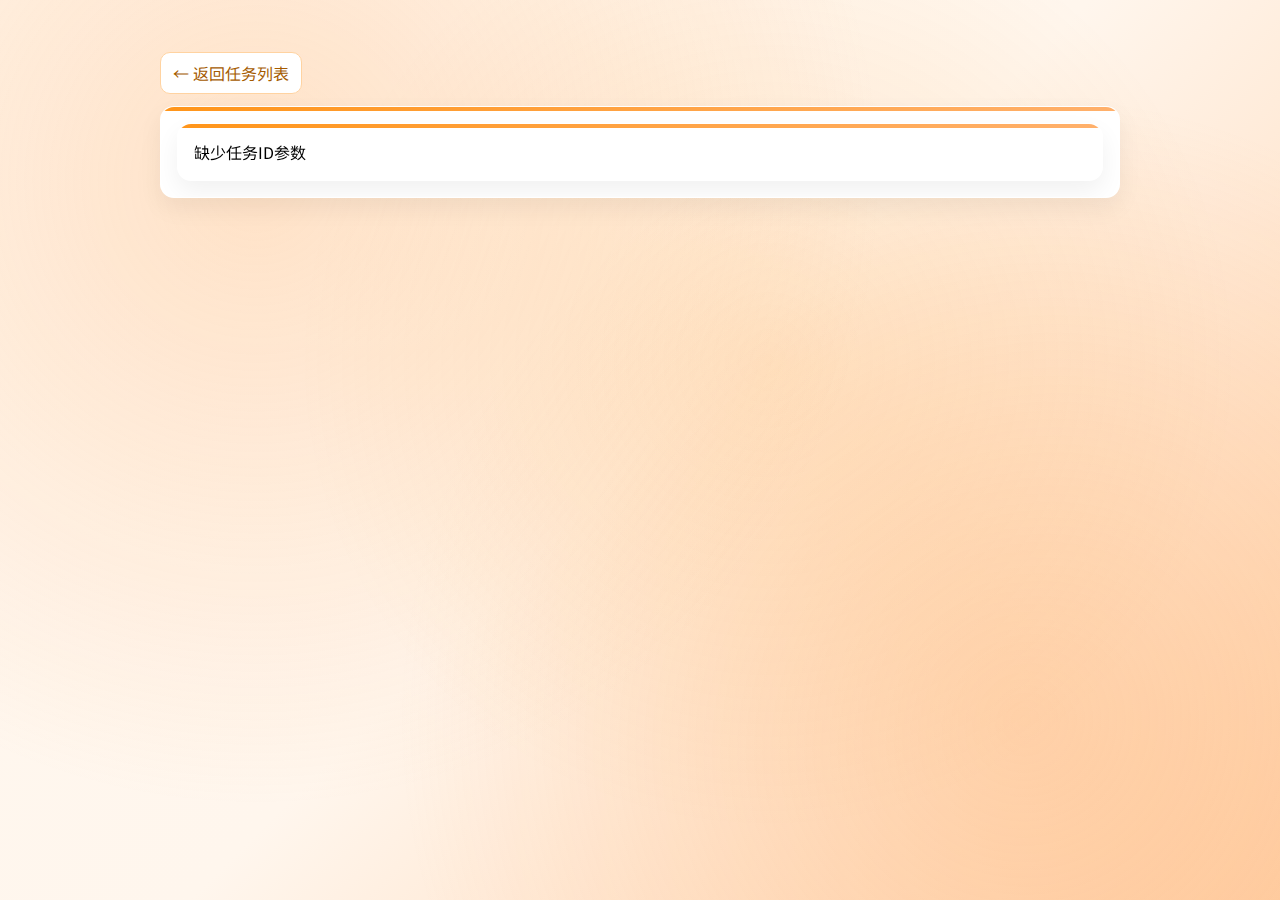
<file: src/main/resources/static/task-detail.html>
<!DOCTYPE html>
<html lang="zh-CN">
<head>
    <meta charset="UTF-8">
    <meta name="viewport" content="width=device-width, initial-scale=1.0">
    <title>任务详情 - 潘多拉工作日志管理系统</title>
    <link rel="stylesheet" href="https://cdnjs.cloudflare.com/ajax/libs/font-awesome/6.0.0/css/all.min.css">
    <link href="https://fonts.googleapis.com/css2?family=Noto+Sans+SC:wght@400;500;700&display=swap" rel="stylesheet">
    <link href="https://fonts.googleapis.com/css2?family=ZCOOL+KuaiLe&display=swap" rel="stylesheet">
    <link rel="stylesheet" href="css/theme.css">
    <style>
        body { align-items: flex-start; }
        .wrap { width: 96%; max-width: 960px; margin: 32px auto; }
		.header { display: flex; align-items: center; justify-content: space-between; margin-bottom: 16px; }
        .title { display: flex; align-items: baseline; gap: 10px; }
        .title h1 { font-family: 'ZCOOL KuaiLe', 'Noto Sans SC', sans-serif; }
        .badge { padding: 4px 10px; border-radius: 999px; background: #fff7ef; border: 1px solid #ffd3a1; color: #a55b00; }
        .panel { background: #fff; border-radius: 14px; padding: 16px; box-shadow: 0 10px 24px rgba(0,0,0,.06); }
        .meta { display: grid; grid-template-columns: repeat(2, 1fr); gap: 10px; color: #7a5a33; margin: 10px 0; }
        @media (max-width: 760px) { .meta { grid-template-columns: 1fr; } }
        .progress { height: 12px; background: #fff1e3; border-radius: 999px; overflow: hidden; }
        .progress-inner { height: 100%; background: linear-gradient(to right, var(--color-primary), var(--color-primary-2)); width: 0%; }
        .back { display: inline-block; margin-bottom: 12px; padding: 8px 12px; border-radius: 10px; border: 1px solid #ffd3a1; background: #fff; color: #a55b00; text-decoration: none; }
		.nav { display: flex; gap: 10px; }
		.nav .btn { padding: 8px 12px; border-radius: 10px; background: linear-gradient(to right, var(--color-primary), var(--color-primary-2)); color: #fff; text-decoration: none; }
		.nav .btn.disabled { opacity: .5; pointer-events: none; }
    </style>
    <script src="js/common.js"></script>
    <script src="js/api.js"></script>
    <script>
        function qs(name){ const u=new URL(location.href); return u.searchParams.get(name); }
        function loadLocal(){
            try { return JSON.parse(localStorage.getItem('publishedTasks')||'[]'); } catch(e){ return []; }
        }
        
        // 设置导航功能
        async function setupNavigation(currentTaskId) {
            const prevBtn = document.getElementById('prevTask');
            const nextBtn = document.getElementById('nextTask');
            
            try {
                const currentId = parseInt(currentTaskId);
                
                // 检查上一个任务
                await checkAndSetNavButton(prevBtn, currentId - 1, '上一条');
                
                // 检查下一个任务
                await checkAndSetNavButton(nextBtn, currentId + 1, '下一条');
                
            } catch (error) {
                console.error('设置导航失败:', error);
                // 出错时禁用所有导航按钮
                disableNavButton(prevBtn);
                disableNavButton(nextBtn);
            }
        }
        
        // 检查并设置导航按钮状态
        async function checkAndSetNavButton(button, taskId, buttonName) {
            try {
                // 对于上一条按钮，如果ID小于1则直接禁用
                if (buttonName === '上一条' && taskId < 1) {
                    disableNavButton(button);
                    return;
                }
                
                console.log(`检查${buttonName}任务 ID: ${taskId}`);
                const task = await window.API.getTask(taskId);
                
                if (task === null || task === undefined) {
                    // 任务不存在，禁用按钮
                    console.log(`${buttonName}任务不存在，禁用按钮`);
                    disableNavButton(button);
                } else {
                    // 检查任务数据的有效性
                    const taskData = task.task || task;
                    if (taskData && (taskData.taskId || taskData.task_id || taskData.title)) {
                        // 任务存在且有效，启用按钮
                        console.log(`${buttonName}任务存在，启用按钮`);
                        enableNavButton(button, taskId);
                    } else {
                        // 任务数据无效，禁用按钮
                        console.log(`${buttonName}任务数据无效，禁用按钮`);
                        disableNavButton(button);
                    }
                }
            } catch (error) {
                console.error(`检查${buttonName}任务失败:`, error);
                disableNavButton(button);
            }
        }
        
        // 启用导航按钮
        function enableNavButton(button, taskId) {
            button.href = 'task-detail.html?id=' + taskId;
            button.classList.remove('disabled');
        }
        
        // 禁用导航按钮
        function disableNavButton(button) {
            button.href = '#';
            button.classList.add('disabled');
        }
        async function load(){
            const id = qs('id');
            if (!id) {
                document.getElementById('root').innerHTML = '<div class="panel">缺少任务ID参数</div>';
                return;
            }
            
            try {
                // 使用API获取任务详情
                if (!window.API) {
                    throw new Error('API未加载');
                }
                
                const taskData = await window.API.getTask(id);
                
                if (!taskData) {
                    document.getElementById('root').innerHTML = '<div class="panel">未找到任务</div>';
                    return;
                }
                
                // 处理API响应格式 - 可能是直接的task数据，也可能包含在response.task中
                const task = taskData.task || taskData;
                
                if (!task) {
                    document.getElementById('root').innerHTML = '<div class="panel">任务数据格式错误</div>';
                    return;
                }
                
                // 填充任务详情
                document.getElementById('taskId').textContent = task.taskId || task.task_id || 'T-' + id;
                document.getElementById('taskName').textContent = task.title || '未知任务';
                document.getElementById('publisher').textContent = task.creator ? task.creator.name : (task.creatorName || '未知');
                document.getElementById('owner').textContent = task.creator ? task.creator.name : (task.creatorName || '未知'); // 暂时使用创建者作为负责人
                
                // 格式化日期
                const formatDate = (dateStr) => {
                    if (!dateStr) return '未设置';
                    try {
                        const date = new Date(dateStr);
                        return date.toLocaleDateString('zh-CN') + ' ' + date.toLocaleTimeString('zh-CN', {hour: '2-digit', minute: '2-digit'});
                    } catch (e) {
                        return dateStr;
                    }
                };
                
                document.getElementById('start').textContent = formatDate(task.startAt || task.start_at);
                document.getElementById('end').textContent = formatDate(task.dueAt || task.due_at);
                document.getElementById('summary').textContent = task.description || '无描述';
                document.getElementById('details').textContent = task.description || '无详细描述';
                
                // 根据状态设置进度条（简单映射）
                let progress = 0;
                if (task.status === 'Completed') progress = 100;
                else if (task.status === 'InProgress') progress = 50;
                else if (task.status === 'Pending') progress = 10;
                
                document.getElementById('progressInner').style.width = progress + '%';

                // 设置上一条/下一条导航功能
                await setupNavigation(task.taskId || task.task_id || id);
                
            } catch (error) {
                console.error('加载任务详情失败:', error);
                document.getElementById('root').innerHTML = '<div class="panel">加载任务详情失败: ' + error.message + '</div>';
            }
        }
        window.addEventListener('DOMContentLoaded', load);
    </script>
</head>
<body>
    <div class="wrap">
        <a class="back" href="tasks.html">← 返回任务列表</a>
        <div id="root" class="panel">
			<div class="header">
                <div class="title">
                    <h1 id="taskName">任务名称</h1>
                    <span class="badge" id="taskId">T-XXX</span>
                </div>
				<div class="nav">
					<a id="prevTask" class="btn disabled" href="#">上一条</a>
					<a id="nextTask" class="btn disabled" href="#">下一条</a>
				</div>
            </div>
            <div class="meta">
                <div>发布人：<strong id="publisher"></strong></div>
                <div>负责人：<strong id="owner"></strong></div>
                <div>开始日期：<strong id="start"></strong></div>
                <div>结束日期：<strong id="end"></strong></div>
            </div>
            <div style="margin:10px 0; color:#555;">概括：<span id="summary"></span></div>
            <div style="margin:10px 0; color:#555;">详情：<span id="details"></span></div>
            <div class="progress"><div id="progressInner" class="progress-inner"></div></div>
        </div>
    </div>
</body>
</html>
</file>
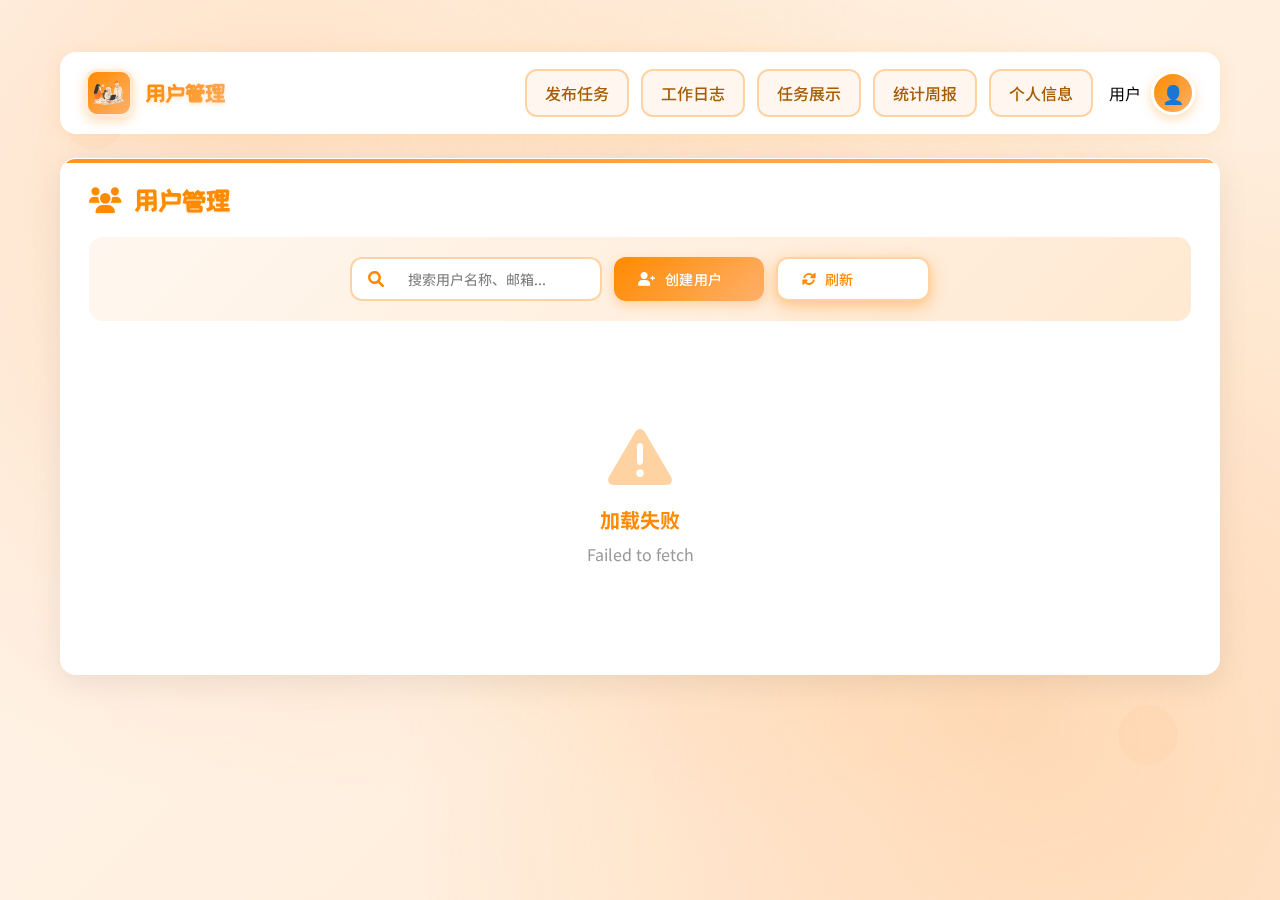
<file: src/main/resources/static/users.html>
<!DOCTYPE html>
<html lang="zh-CN">
<head>
    <meta charset="UTF-8">
    <meta name="viewport" content="width=device-width, initial-scale=1.0">
    <title>用户管理 - 潘多拉工作日志管理系统</title>
    <link rel="stylesheet" href="https://cdnjs.cloudflare.com/ajax/libs/font-awesome/6.0.0/css/all.min.css">
    <link href="https://fonts.googleapis.com/css2?family=Noto+Sans+SC:wght@400;500;700&display=swap" rel="stylesheet">
    <link href="https://fonts.googleapis.com/css2?family=ZCOOL+KuaiLe&display=swap" rel="stylesheet">
    <link rel="stylesheet" href="css/theme.css">
    <style>
        body { 
            align-items: flex-start; 
            background: linear-gradient(135deg, #fff7ef 0%, #ffe9d2 100%);
            min-height: 100vh;
        }
        .layout { width: 100%; max-width: 1680px; margin: 32px auto; padding: 0 40px; }
        .topbar { 
            display: flex; 
            align-items: center; 
            justify-content: space-between; 
            margin-bottom: 24px;
            background: white;
            padding: 16px 24px;
            border-radius: 16px;
            box-shadow: 0 4px 20px rgba(255, 138, 0, 0.1);
        }
        .brand { display: flex; align-items: center; gap: 12px; }
        .brand .logo { width: 48px; height: 48px; margin: 0; }
        .brand strong { 
            font-size: 22px; 
            font-family: 'ZCOOL KuaiLe', 'Noto Sans SC', sans-serif; 
            background: linear-gradient(135deg, #ff8a00, #ffb06b);
            -webkit-background-clip: text;
            -webkit-text-fill-color: transparent;
            background-clip: text;
        }
        .avatar { 
            width: 44px; 
            height: 44px; 
            border-radius: 50%; 
            background: linear-gradient(135deg, #ff8a00, #ffb06b); 
            border: 3px solid #fff; 
            box-shadow: 0 4px 12px rgba(255, 138, 0, 0.3);
            display: flex;
            align-items: center;
            justify-content: center;
            color: white;
            font-weight: bold;
            font-size: 18px;
        }
        .nav-links { display: flex; gap: 12px; }
        .nav-links a { 
            padding: 10px 18px; 
            border-radius: 12px; 
            background: #fff7ef; 
            border: 2px solid #ffd3a1; 
            color: #a55b00; 
            text-decoration: none;
            font-weight: 500;
            transition: all 0.3s;
        }
        .nav-links a:hover { 
            background: linear-gradient(135deg, #ff8a00, #ffb06b);
            color: white;
            transform: translateY(-2px);
            box-shadow: 0 4px 12px rgba(255, 138, 0, 0.3);
        }
        
        .panel { 
            background: white; 
            border-radius: 16px; 
            padding: 28px; 
            box-shadow: 0 8px 32px rgba(0, 0, 0, 0.08);
            margin-bottom: 24px;
        }
        .panel h3 { 
            margin: 0 0 24px 0; 
            color: #ff8a00; 
            font-family: 'ZCOOL KuaiLe', 'Noto Sans SC', sans-serif; 
            font-size: 26px;
            display: flex;
            align-items: center;
            gap: 12px;
        }
        
        /* 工具栏 */
        .toolbar { 
            display: flex; 
            align-items: center; 
            justify-content: center; 
            gap: 16px; 
            margin-bottom: 24px; 
            padding: 20px;
            background: linear-gradient(135deg, #fff7ef, #ffe9d2);
            border-radius: 14px;
        }
        .toolbar-left { 
            display: flex; 
            align-items: center; 
            gap: 12px; 
        }
        
        .search-box {
            display: flex;
            align-items: center;
            background: white;
            border: 2px solid #ffd3a1;
            border-radius: 12px;
            padding: 0 16px;
            gap: 8px;
            width: 320px;
            height: 44px;
            transition: all 0.3s;
        }
        .search-box:focus-within {
            border-color: #ff8a00;
            box-shadow: 0 4px 12px rgba(255, 138, 0, 0.2);
        }
        .search-box input {
            border: none;
            outline: none;
            flex: 1;
            font-size: 14px;
            background: transparent;
            height: 100%;
        }
        .search-box i { 
            color: #ff8a00; 
            font-size: 16px;
        }
        
        .btn {
            padding: 11px 24px;
            border-radius: 12px;
            border: none;
            cursor: pointer;
            font-size: 14px;
            font-weight: 500;
            transition: all 0.3s;
            display: inline-flex;
            align-items: center;
            gap: 8px;
            height: 44px;
            white-space: nowrap;
        }
        .btn-primary {
            background: linear-gradient(135deg, #ff8a00, #ffb06b);
            color: white;
            box-shadow: 0 4px 12px rgba(255, 138, 0, 0.3);
        }
        .btn-primary:hover {
            transform: translateY(-2px);
            box-shadow: 0 6px 16px rgba(255, 138, 0, 0.4);
        }
        .btn-secondary {
            background: white;
            color: #ff8a00;
            border: 2px solid #ffd3a1;
        }
        .btn-secondary:hover {
            background: #fff7ef;
            border-color: #ff8a00;
        }
        
        /* 用户卡片网格 */
        .users-grid {
            display: grid;
            grid-template-columns: repeat(auto-fill, minmax(320px, 1fr));
            gap: 24px;
            margin-top: 24px;
        }
        
        .user-card {
            background: linear-gradient(135deg, #ffffff, #fffaf5);
            border: 2px solid #ffe8d6;
            border-radius: 16px;
            padding: 24px;
            transition: all 0.3s;
            position: relative;
            overflow: hidden;
        }
        .user-card::before {
            content: '';
            position: absolute;
            top: 0;
            left: 0;
            width: 100%;
            height: 4px;
            background: linear-gradient(90deg, #ff8a00, #ffb06b);
        }
        .user-card:hover {
            transform: translateY(-4px);
            box-shadow: 0 12px 32px rgba(255, 138, 0, 0.2);
            border-color: #ffd3a1;
        }
        
        .user-header {
            display: flex;
            align-items: center;
            gap: 16px;
            margin-bottom: 16px;
        }
        .user-avatar {
            width: 64px;
            height: 64px;
            border-radius: 50%;
            background: linear-gradient(135deg, #ff8a00, #ffb06b);
            display: flex;
            align-items: center;
            justify-content: center;
            color: white;
            font-size: 24px;
            font-weight: bold;
            box-shadow: 0 4px 12px rgba(255, 138, 0, 0.3);
        }
        .user-info {
            flex: 1;
        }
        .user-name {
            font-size: 18px;
            font-weight: 600;
            color: #333;
            margin-bottom: 4px;
        }
        .user-id {
            font-size: 12px;
            color: #999;
            background: #fff7ef;
            padding: 2px 8px;
            border-radius: 6px;
            display: inline-block;
        }
        
        .user-details {
            display: grid;
            grid-template-columns: repeat(2, 1fr);
            gap: 12px;
            margin: 16px 0;
        }
        .user-detail-item {
            display: flex;
            align-items: center;
            gap: 8px;
            font-size: 13px;
            color: #666;
        }
        .user-detail-item i {
            color: #ff8a00;
            width: 16px;
        }
        
        .user-tags {
            display: flex;
            gap: 8px;
            flex-wrap: wrap;
            margin: 12px 0;
        }
        .tag {
            padding: 4px 12px;
            border-radius: 20px;
            font-size: 12px;
            font-weight: 500;
        }
        .tag-role {
            background: #e3f2fd;
            color: #1976d2;
        }
        .tag-team {
            background: #f3e5f5;
            color: #7b1fa2;
        }
        .tag-status {
            background: #e8f5e9;
            color: #388e3c;
        }
        
        .user-actions {
            display: flex;
            gap: 8px;
            margin-top: 16px;
            padding-top: 16px;
            border-top: 1px solid #ffe8d6;
        }
        .btn-icon {
            padding: 8px 14px;
            border-radius: 8px;
            border: 1px solid #ffd3a1;
            background: white;
            color: #ff8a00;
            cursor: pointer;
            font-size: 13px;
            transition: all 0.2s;
            flex: 1;
            display: flex;
            align-items: center;
            justify-content: center;
            gap: 6px;
        }
        .btn-icon:hover {
            background: #fff7ef;
            transform: scale(1.05);
        }
        .btn-icon.danger {
            color: #dc3545;
            border-color: #dc3545;
        }
        .btn-icon.danger:hover {
            background: #fff5f5;
        }
        
        /* 分页 */
        .pagination {
            display: flex;
            align-items: center;
            justify-content: center;
            gap: 12px;
            margin-top: 32px;
        }
        .pagination button {
            padding: 10px 16px;
            border-radius: 10px;
            border: 2px solid #ffd3a1;
            background: white;
            color: #ff8a00;
            cursor: pointer;
            font-weight: 500;
            transition: all 0.3s;
        }
        .pagination button:hover:not(:disabled) {
            background: #fff7ef;
            transform: scale(1.05);
        }
        .pagination button:disabled {
            opacity: 0.4;
            cursor: not-allowed;
        }
        .pagination .page-info {
            color: #666;
            font-weight: 500;
            padding: 0 12px;
        }
        
        /* 加载动画 */
        .loading {
            text-align: center;
            padding: 60px;
            color: #ff8a00;
            font-size: 18px;
        }
        .loading i {
            font-size: 48px;
            animation: spin 2s linear infinite;
        }
        @keyframes spin {
            0% { transform: rotate(0deg); }
            100% { transform: rotate(360deg); }
        }
        
        /* 空状态 */
        .empty-state {
            text-align: center;
            padding: 80px 20px;
        }
        .empty-state i {
            font-size: 64px;
            color: #ffd3a1;
            margin-bottom: 16px;
        }
        .empty-state h4 {
            color: #ff8a00;
            font-size: 20px;
            margin-bottom: 8px;
        }
        .empty-state p {
            color: #999;
        }
        
        /* 响应式 */
        @media (max-width: 968px) {
            .toolbar {
                flex-wrap: wrap;
            }
            .toolbar-left {
                flex-wrap: wrap;
                justify-content: center;
            }
            .search-box {
                width: 100%;
                max-width: 400px;
            }
        }
        
        @media (max-width: 768px) {
            .users-grid {
                grid-template-columns: 1fr;
            }
            .toolbar {
                flex-direction: column;
                align-items: center;
            }
            .search-box {
                width: 100%;
            }
        }
        
        /* 模态框动画 */
        @keyframes modalShow {
            from { opacity: 0; transform: scale(0.9) translateY(-20px); }
            to { opacity: 1; transform: scale(1) translateY(0); }
        }
        
        .modal {
            animation: fadeIn 0.3s ease;
        }
        
        @keyframes fadeIn {
            from { opacity: 0; }
            to { opacity: 1; }
        }
    </style>
</head>
<body>
    <div class="layout">
        <div class="topbar">
            <div class="brand">
                <div class="logo" style="width: 48px; height: 48px; background: linear-gradient(135deg, #ff8a00 0%, #ffb06b 100%); border-radius: 12px; display: flex; align-items: center; justify-content: center; box-shadow: 0 4px 12px rgba(255, 138, 0, 0.3); overflow: hidden; padding: 4px;">
                    <img src="data/picture/LOGO.png" alt="Logo" style="width: 100%; height: 100%; object-fit: contain;">
                </div>
                <strong>用户管理</strong>
            </div>
            <div style="display: flex; align-items: center; gap: 16px;">
                <nav class="nav-links">
                    <a href="publish.html">发布任务</a>
                    <a href="dashboard.html">工作日志</a>
                    <a href="tasks.html">任务展示</a>
                    <a href="calendar.html">统计周报</a>
                    <a href="profile.html">个人信息</a>
                </nav>
                <div class="profile" onclick="location.href='profile.html'" style="display: flex; align-items: center; gap: 10px; cursor: pointer;">
                <span id="currentUserName">用户</span>
                    <div class="avatar" id="topAvatar">👤</div>
                </div>
            </div>
        </div>

        <div class="panel">
            <h3>
                <i class="fas fa-users"></i>
                用户管理
            </h3>
            
            <div class="toolbar">
                <div class="toolbar-left">
                    <div class="search-box">
                        <i class="fas fa-search"></i>
                        <input type="text" id="searchInput" placeholder="搜索用户名称、邮箱..." />
                    </div>
                    <button class="btn btn-primary" onclick="showCreateUserModal()">
                        <i class="fas fa-user-plus"></i>
                        创建用户
                    </button>
                    <button class="btn btn-secondary" onclick="refreshUsers()">
                        <i class="fas fa-sync-alt"></i>
                        刷新
                    </button>
                </div>
            </div>
            
            <div id="usersContainer">
                <div class="loading">
                    <i class="fas fa-spinner"></i>
                    <p>加载中...</p>
        </div>
    </div>

            <div class="pagination" id="pagination" style="display: none;">
                <button id="prevPage" onclick="prevPage()">
                    <i class="fas fa-chevron-left"></i> 上一页
                </button>
                <span class="page-info" id="pageInfo"></span>
                <button id="nextPage" onclick="nextPage()">
                    下一页 <i class="fas fa-chevron-right"></i>
                </button>
            </div>
        </div>
    </div>

    <!-- 创建用户模态框 -->
    <div id="createUserModal" class="modal" style="display: none; position: fixed; top: 0; left: 0; width: 100%; height: 100%; background: rgba(0,0,0,0.5); z-index: 1000; backdrop-filter: blur(5px);">
        <div class="modal-content" style="background: white; margin: 3% auto; padding: 0; border-radius: 16px; width: 90%; max-width: 700px; box-shadow: 0 10px 40px rgba(0,0,0,0.3); animation: modalShow 0.3s ease;">
            <div class="modal-header" style="display: flex; justify-content: space-between; align-items: center; padding: 24px; border-bottom: 2px solid #ffd3a1; background: linear-gradient(135deg, #fff7ef, #ffe9d2); border-radius: 16px 16px 0 0;">
                <h3 style="margin: 0; color: #ff8a00; font-size: 22px; font-weight: 700;"><i class="fas fa-user-plus"></i> 创建新用户</h3>
                <span onclick="closeCreateUserModal()" style="font-size: 28px; font-weight: bold; color: #ff8a00; cursor: pointer; line-height: 1; transition: color 0.2s;">&times;</span>
                </div>
            <div class="modal-body" style="padding: 24px;">
                <form id="createUserForm" style="display: grid; grid-template-columns: 1fr 1fr; gap: 16px;">
                    <div class="form-item">
                        <label style="color: #a55b00; font-weight: 600; margin-bottom: 6px; display: block;">姓名 <span style="color: red;">*</span></label>
                        <input id="cu_name" required style="width: 100%; padding: 12px; border: 2px solid #ffd3a1; border-radius: 10px;">
                </div>
                    <div class="form-item">
                        <label style="color: #a55b00; font-weight: 600; margin-bottom: 6px; display: block;">用户名 <span style="color: red;">*</span></label>
                        <input id="cu_username" required style="width: 100%; padding: 12px; border: 2px solid #ffd3a1; border-radius: 10px;">
                </div>
                    <div class="form-item">
                        <label style="color: #a55b00; font-weight: 600; margin-bottom: 6px; display: block;">邮箱 <span style="color: red;">*</span></label>
                        <input id="cu_email" type="email" required style="width: 100%; padding: 12px; border: 2px solid #ffd3a1; border-radius: 10px;">
                </div>
                    <div class="form-item">
                        <label style="color: #a55b00; font-weight: 600; margin-bottom: 6px; display: block;">密码 <span style="color: red;">*</span></label>
                        <input id="cu_password" type="password" required style="width: 100%; padding: 12px; border: 2px solid #ffd3a1; border-radius: 10px;">
                    </div>
                    <div class="form-item">
                        <label style="color: #a55b00; font-weight: 600; margin-bottom: 6px; display: block;">手机号</label>
                        <input id="cu_phone" type="tel" style="width: 100%; padding: 12px; border: 2px solid #ffd3a1; border-radius: 10px;">
                    </div>
                    <div class="form-item">
                        <label style="color: #a55b00; font-weight: 600; margin-bottom: 6px; display: block;">性别</label>
                        <select id="cu_gender" style="width: 100%; padding: 12px; border: 2px solid #ffd3a1; border-radius: 10px;">
                            <option value="">保密</option>
                            <option value="男">男</option>
                            <option value="女">女</option>
                    </select>
                </div>
                    <div class="form-item">
                        <label style="color: #a55b00; font-weight: 600; margin-bottom: 6px; display: block;">出生日期</label>
                        <input id="cu_birth_date" type="date" style="width: 100%; padding: 12px; border: 2px solid #ffd3a1; border-radius: 10px;">
                    </div>
                    <div class="form-item">
                        <label style="color: #a55b00; font-weight: 600; margin-bottom: 6px; display: block;">团队 <span style="color: red;">*</span></label>
                        <select id="cu_team_id" required style="width: 100%; padding: 12px; border: 2px solid #ffd3a1; border-radius: 10px;">
                            <option value="">请选择团队</option>
                    </select>
                </div>
                    <div class="form-item">
                        <label style="color: #a55b00; font-weight: 600; margin-bottom: 6px; display: block;">角色 <span style="color: red;">*</span></label>
                        <select id="cu_role_id" required style="width: 100%; padding: 12px; border: 2px solid #ffd3a1; border-radius: 10px;">
                            <option value="">请选择角色</option>
                            <option value="1">1 - CEO</option>
                            <option value="2">2 - Manager</option>
                            <option value="3">3 - Team Leader</option>
                            <option value="4">4 - Member</option>
                            <option value="5">5 - Admin</option>
                    </select>
                </div>
                    <div class="form-item" style="grid-column: span 2; margin-top: 10px;">
                        <button type="button" class="btn btn-primary" onclick="createUser()" style="width: 100%; padding: 14px; font-size: 16px;">
                            <i class="fas fa-check"></i> 创建用户
                    </button>
                </div>
            </form>
            </div>
        </div>
    </div>

    <!-- 查看用户详情模态框 -->
    <div id="viewUserModal" class="modal" style="display: none; position: fixed; top: 0; left: 0; width: 100%; height: 100%; background: rgba(0,0,0,0.5); z-index: 1000; backdrop-filter: blur(5px);">
        <div class="modal-content" style="background: white; margin: 3% auto; padding: 0; border-radius: 16px; width: 90%; max-width: 700px; box-shadow: 0 10px 40px rgba(0,0,0,0.3);">
            <div class="modal-header" style="display: flex; justify-content: space-between; align-items: center; padding: 24px; border-bottom: 2px solid #ffd3a1; background: linear-gradient(135deg, #fff7ef, #ffe9d2); border-radius: 16px 16px 0 0;">
                <h3 style="margin: 0; color: #ff8a00; font-size: 22px; font-weight: 700;"><i class="fas fa-user"></i> 用户详情</h3>
                <span onclick="closeViewUserModal()" style="font-size: 28px; font-weight: bold; color: #ff8a00; cursor: pointer; line-height: 1;">&times;</span>
            </div>
            <div class="modal-body" style="padding: 24px;">
                <div id="userDetailContent"></div>
                        </div>
                    </div>
                </div>
                
    <!-- 编辑用户模态框 -->
    <div id="editUserModal" class="modal" style="display: none; position: fixed; top: 0; left: 0; width: 100%; height: 100%; background: rgba(0,0,0,0.5); z-index: 1000; backdrop-filter: blur(5px);">
        <div class="modal-content" style="background: white; margin: 3% auto; padding: 0; border-radius: 16px; width: 90%; max-width: 700px; box-shadow: 0 10px 40px rgba(0,0,0,0.3);">
            <div class="modal-header" style="display: flex; justify-content: space-between; align-items: center; padding: 24px; border-bottom: 2px solid #ffd3a1; background: linear-gradient(135deg, #fff7ef, #ffe9d2); border-radius: 16px 16px 0 0;">
                <h3 style="margin: 0; color: #ff8a00; font-size: 22px; font-weight: 700;"><i class="fas fa-edit"></i> 编辑用户</h3>
                <span onclick="closeEditUserModal()" style="font-size: 28px; font-weight: bold; color: #ff8a00; cursor: pointer; line-height: 1;">&times;</span>
                </div>
            <div class="modal-body" style="padding: 24px;">
                <form id="editUserForm" style="display: grid; grid-template-columns: 1fr 1fr; gap: 16px;">
                    <input type="hidden" id="eu_userId">
                    <div class="form-item">
                        <label style="color: #a55b00; font-weight: 600; margin-bottom: 6px; display: block;">姓名 <span style="color: red;">*</span></label>
                        <input id="eu_name" required style="width: 100%; padding: 12px; border: 2px solid #ffd3a1; border-radius: 10px;">
            </div>
                    <div class="form-item">
                        <label style="color: #a55b00; font-weight: 600; margin-bottom: 6px; display: block;">手机号</label>
                        <input id="eu_phone" type="tel" style="width: 100%; padding: 12px; border: 2px solid #ffd3a1; border-radius: 10px;">
            </div>
                    <div class="form-item">
                        <label style="color: #a55b00; font-weight: 600; margin-bottom: 6px; display: block;">团队 <span style="color: red;">*</span></label>
                        <select id="eu_team_id" required style="width: 100%; padding: 12px; border: 2px solid #ffd3a1; border-radius: 10px;">
                            <option value="">请选择团队</option>
                    </select>
                </div>
                    <div class="form-item">
                        <label style="color: #a55b00; font-weight: 600; margin-bottom: 6px; display: block;">角色 <span style="color: red;">*</span></label>
                        <select id="eu_role_id" required style="width: 100%; padding: 12px; border: 2px solid #ffd3a1; border-radius: 10px;">
                            <option value="">请选择角色</option>
                            <option value="1">1 - CEO</option>
                            <option value="2">2 - Manager</option>
                            <option value="3">3 - Team Leader</option>
                            <option value="4">4 - Member</option>
                            <option value="5">5 - Admin</option>
                    </select>
                </div>
                    <div class="form-item">
                        <label style="color: #a55b00; font-weight: 600; margin-bottom: 6px; display: block;">状态</label>
                        <select id="eu_status" style="width: 100%; padding: 12px; border: 2px solid #ffd3a1; border-radius: 10px;">
                            <option value="active">正常</option>
                            <option value="inactive">停用</option>
                    </select>
                </div>
                    <div class="form-item" style="grid-column: span 2; margin-top: 10px;">
                        <button type="button" class="btn btn-primary" onclick="saveEditUser()" style="width: 100%; padding: 14px; font-size: 16px;">
                            <i class="fas fa-save"></i> 保存修改
                        </button>
                </div>
            </form>
            </div>
        </div>
    </div>

    <script src="js/common.js"></script>
    <script src="js/api.js"></script>
    <script>
        let currentPage = 1;
        let pageSize = 12;
        let totalPages = 1;
        let allUsers = [];
        let allTeams = []; // 存储所有团队列表
        
        // 页面加载时初始化
        document.addEventListener('DOMContentLoaded', function() {
            console.log('用户管理页面加载...');
            
            // 更新顶部用户名
            try {
                const userData = localStorage.getItem('currentUser');
                if (userData) {
                    const user = JSON.parse(userData);
                    document.getElementById('currentUserName').textContent = user.name || '用户';
                    const avatar = document.getElementById('topAvatar');
                    if (avatar && user.name) {
                        avatar.textContent = user.name.charAt(0);
                    }
                }
            } catch(e) {}
            
            // 加载用户列表
            loadUsers();
            
            // 搜索框事件
            document.getElementById('searchInput')?.addEventListener('input', debounce(function() {
                currentPage = 1;
                loadUsers();
            }, 500));
        });
        
        // 加载用户列表
        async function loadUsers() {
            try {
                const container = document.getElementById('usersContainer');
                const pagination = document.getElementById('pagination');
                
                container.innerHTML = '<div class="loading"><i class="fas fa-spinner"></i><p>加载中...</p></div>';
                
                if (!window.API || typeof window.API.listUsers !== 'function') {
                    container.innerHTML = '<div class="empty-state"><i class="fas fa-exclamation-circle"></i><h4>API不可用</h4><p>无法加载用户数据</p></div>';
                return;
            }
            
                const keyword = document.getElementById('searchInput')?.value.trim() || '';
                
                console.log('加载用户列表，页码:', currentPage, '关键词:', keyword);
                
                const result = await window.API.listUsers({
                    page: currentPage,
                    pageSize: pageSize,
                    keyword: keyword
                });
                
                console.log('用户列表加载成功:', result);
                
                allUsers = result || [];
                
                if (!allUsers || allUsers.length === 0) {
                    container.innerHTML = '<div class="empty-state"><i class="fas fa-user-slash"></i><h4>暂无用户数据</h4><p>没有找到符合条件的用户</p></div>';
                    pagination.style.display = 'none';
                    return;
                }
                
                // 渲染用户卡片
                renderUsers(allUsers);
                
                // 更新分页（简化版，因为后端返回的是完整列表）
                totalPages = Math.ceil(allUsers.length / pageSize);
                updatePagination();
                
            } catch(error) {
                console.error('加载用户失败:', error);
                const container = document.getElementById('usersContainer');
                container.innerHTML = '<div class="empty-state"><i class="fas fa-exclamation-triangle"></i><h4>加载失败</h4><p>' + (error.message || '请稍后重试') + '</p></div>';
            }
        }
        
        // 五级身份映射
        const roleMap = {
            1: 'CEO',
            2: 'Manager',
            3: 'Team Leader',
            4: 'Member',
            5: 'Admin'
        };
        
        // 渲染用户列表
        async function renderUsers(users) {
            const container = document.getElementById('usersContainer');
            
            if (!users || users.length === 0) {
                container.innerHTML = '<div class="empty-state"><i class="fas fa-user-slash"></i><h4>暂无用户数据</h4><p>没有找到符合条件的用户</p></div>';
                return;
            }
            
            // 分页处理
            const startIndex = (currentPage - 1) * pageSize;
            const endIndex = startIndex + pageSize;
            const paginatedUsers = users.slice(startIndex, endIndex);
            
            // 预加载所有team和部门名称
            const teamIds = [...new Set(paginatedUsers.map(u => u.teamId || u.team_id).filter(Boolean))];
            const teamNames = {};
            const deptNames = {};
            
            // 批量查询team和部门名称
            for (const teamId of teamIds) {
                try {
                    if (window.API && typeof window.API.getTeamNameCached === 'function') {
                        teamNames[teamId] = await window.API.getTeamNameCached(teamId);
                    }
                    if (window.API && typeof window.API.getDepartmentNameCached === 'function') {
                        deptNames[teamId] = await window.API.getDepartmentNameCached(teamId);
                    }
                } catch(e) {
                    console.warn('查询team/dept名称失败:', teamId, e);
                }
            }
            
            const html = '<div class="users-grid">' + paginatedUsers.map(function(user) {
                const userId = user.id || user.userId || user.user_id || 'N/A';
                const userName = user.name || '未命名';
                const userEmail = user.email || '无邮箱';
                const userPhone = user.phone || '无电话';
                const gender = user.gender || '未知';
                const teamId = user.teamId || user.team_id;
                const roleId = user.roleId || user.role_id;
                
                // 获取角色名称
                const roleName = roleMap[roleId] || 'Unknown';
                
                // 获取团队和部门名称
                const teamName = teamNames[teamId] || '未知团队';
                const deptName = deptNames[teamId] || '未知部门';
                
                // 性别图标
                const genderIcon = gender === 'Male' || gender === '男' || gender === 'M' ? '<i class="fas fa-mars" style="color: #2196f3;"></i>' : 
                                  gender === 'Female' || gender === '女' || gender === 'F' ? '<i class="fas fa-venus" style="color: #e91e63;"></i>' : 
                                  '<i class="fas fa-genderless" style="color: #999;"></i>';
                
                // 获取用户名首字母作为头像
                const initial = userName.charAt(0).toUpperCase();
                
                return '<div class="user-card">\
                    <div class="user-header">\
                        <div class="user-avatar">' + initial + '</div>\
                        <div class="user-info">\
                            <div class="user-name">' + escapeHtml(userName) + ' ' + genderIcon + '</div>\
                            <div class="user-id">ID: ' + escapeHtml(userId) + '</div>\
                        </div>\
                    </div>\
                    <div class="user-details">\
                        <div class="user-detail-item">\
                            <i class="fas fa-envelope"></i>\
                            <span>' + escapeHtml(userEmail) + '</span>\
                        </div>\
                        <div class="user-detail-item">\
                            <i class="fas fa-phone"></i>\
                            <span>' + escapeHtml(userPhone) + '</span>\
                        </div>\
                        <div class="user-detail-item">\
                            <i class="fas fa-building"></i>\
                            <span>部门: ' + escapeHtml(deptName) + '</span>\
                        </div>\
                        <div class="user-detail-item">\
                            <i class="fas fa-users"></i>\
                            <span>团队: ' + escapeHtml(teamName) + '</span>\
                        </div>\
                    </div>\
                    <div class="user-tags">\
                        <span class="tag tag-role">' + escapeHtml(roleName) + '</span>\
                        <span class="tag tag-team">' + escapeHtml(teamName) + '</span>\
                        <span class="tag tag-status">正常</span>\
                    </div>\
                    <div class="user-actions">\
                        <button class="btn-icon" onclick="viewUser(\'' + escapeHtml(userId) + '\')">\
                            <i class="fas fa-eye"></i> 查看\
                        </button>\
                        <button class="btn-icon" onclick="editUser(\'' + escapeHtml(userId) + '\')">\
                            <i class="fas fa-edit"></i> 编辑\
                        </button>\
                    </div>\
                </div>';
            }).join('') + '</div>';
            
            container.innerHTML = html;
        }
        
        // 更新分页
        function updatePagination() {
            const pagination = document.getElementById('pagination');
            const pageInfo = document.getElementById('pageInfo');
            const prevBtn = document.getElementById('prevPage');
            const nextBtn = document.getElementById('nextPage');
            
            if (totalPages <= 1) {
                pagination.style.display = 'none';
                return;
            }
            
            pagination.style.display = 'flex';
            pageInfo.textContent = '第 ' + currentPage + ' / ' + totalPages + ' 页';
            
            prevBtn.disabled = currentPage <= 1;
            nextBtn.disabled = currentPage >= totalPages;
        }
        
        // 上一页
        function prevPage() {
            if (currentPage > 1) {
                currentPage--;
                renderUsers(allUsers);
                updatePagination();
            }
        }
        
        // 下一页
        function nextPage() {
            if (currentPage < totalPages) {
                currentPage++;
                renderUsers(allUsers);
                updatePagination();
            }
        }
        
        // 刷新用户列表
        function refreshUsers() {
            currentPage = 1;
            loadUsers();
        }
        
        // 重置搜索
        function resetSearch() {
            document.getElementById('searchInput').value = '';
            currentPage = 1;
            loadUsers();
        }
        
        // 显示创建用户模态框
        async function showCreateUserModal() {
            document.getElementById('createUserModal').style.display = 'block';
            // 清空表单
            document.getElementById('createUserForm').reset();
            
            // 填充团队选项（从已加载的用户数据中提取唯一的团队ID）
            await populateTeamOptions('cu_team_id');
        }
        
        // 填充团队选项
        async function populateTeamOptions(selectId) {
            const select = document.getElementById(selectId);
            if (!select) return;
            
            // 从已加载的用户中提取唯一的团队ID
            const uniqueTeamIds = [...new Set(allUsers.map(u => u.teamId || u.team_id).filter(Boolean))];
            
            // 清空现有选项（保留第一个"请选择"选项）
            select.innerHTML = '<option value="">请选择团队</option>';
            
            // 为每个团队ID添加选项
            for (const teamId of uniqueTeamIds.sort((a, b) => a - b)) {
                try {
                    let teamName = String(teamId);
                    
                    // 尝试获取团队名称
                    if (window.API && typeof window.API.getTeamNameCached === 'function') {
                        teamName = await window.API.getTeamNameCached(teamId);
                    }
                    
                    const option = document.createElement('option');
                    option.value = teamId;
                    option.textContent = teamId + ' - ' + teamName;
                    select.appendChild(option);
                } catch(e) {
                    console.warn('获取团队名称失败:', teamId, e);
                    const option = document.createElement('option');
                    option.value = teamId;
                    option.textContent = teamId + ' - 未知团队';
                    select.appendChild(option);
                }
            }
            
            // 如果没有团队选项，添加提示
            if (uniqueTeamIds.length === 0) {
                select.innerHTML = '<option value="">暂无团队数据</option>';
            }
        }
        
        // 关闭创建用户模态框
        function closeCreateUserModal() {
            document.getElementById('createUserModal').style.display = 'none';
        }
        
        // 创建用户
        async function createUser() {
            try {
                // 获取表单数据
                const name = document.getElementById('cu_name').value.trim();
                const username = document.getElementById('cu_username').value.trim();
                const email = document.getElementById('cu_email').value.trim();
                const password = document.getElementById('cu_password').value.trim();
                const phone = document.getElementById('cu_phone').value.trim();
                const gender = document.getElementById('cu_gender').value;
                const birth_date = document.getElementById('cu_birth_date').value;
                const team_id = document.getElementById('cu_team_id').value;
                const role_id = document.getElementById('cu_role_id').value;
                
                // 验证必填项
                if (!name || !username || !email || !password) {
                    alert('请填写所有必填项（姓名、用户名、邮箱、密码）');
                    return;
                }
                
                if (!team_id || !role_id) {
                    alert('请填写团队ID和角色ID');
                    return;
                }
                
                // 构建用户数据
                const userData = {
                    name: name,
                    username: username,
                    email: email,
                    password: password,
                    phone: phone || null,
                    team_id: parseInt(team_id, 10),
                    role_id: parseInt(role_id, 10),
                    gender: gender || null,
                    birth_date: birth_date || null
                };
                
                console.log('创建用户数据:', userData);
                
                // 调用API
                if (!window.API || typeof window.API.createUser !== 'function') {
                    alert('API不可用');
                    return;
                }
                
                const result = await window.API.createUser(userData);
                
                console.log('用户创建成功:', result);
                
                if (result && result.ok) {
                    alert('用户创建成功！');
                    closeCreateUserModal();
            // 刷新用户列表
                    await loadUsers();
                } else {
                    alert('创建失败：' + (result.message || '未知错误'));
                }
                
            } catch(error) {
                console.error('创建用户失败:', error);
                alert('创建失败：' + (error.message || '请稍后重试'));
            }
        }
        
        // 查看用户详情
        async function viewUser(userId) {
            try {
                if (!window.API || typeof window.API.getUserById !== 'function') {
                    alert('API不可用');
                    return;
                }
                
                console.log('查看用户详情:', userId);
                
                const user = await window.API.getUserById(userId);
                
                if (!user) {
                    alert('未找到用户信息');
                    return;
                }
                
                console.log('用户详情:', user);
                
                // 使用统一的角色映射
                const roleMap = {
                    1: 'CEO',
                    2: 'Manager',
                    3: 'Team Leader',
                    4: 'Member',
                    5: 'Admin'
                };
                
                const genderMap = {
                    'M': '男',
                    'F': '女',
                    '男': '男',
                    '女': '女'
                };
                
                // 获取团队和部门名称
                const teamId = user.team_id || user.teamId;
                let teamName = '未知团队';
                let deptName = '未知部门';
                
                if (teamId && window.API) {
                    try {
                        if (typeof window.API.getTeamNameCached === 'function') {
                            teamName = await window.API.getTeamNameCached(teamId);
                        }
                        if (typeof window.API.getDepartmentNameCached === 'function') {
                            deptName = await window.API.getDepartmentNameCached(teamId);
                        }
                    } catch(e) {
                        console.warn('查询team/dept名称失败:', e);
                    }
                }
                
                const roleId = user.role_id || user.roleId;
                const roleName = roleMap[roleId] || 'Unknown';
                
                const detailHtml = '<div style="display: grid; gap: 16px;">' +
                    '<div style="text-align: center; padding: 20px; background: linear-gradient(135deg, #fff7ef, #ffe9d2); border-radius: 12px;">' +
                        '<div style="width: 80px; height: 80px; border-radius: 50%; background: linear-gradient(135deg, #ff8a00, #ffb06b); display: inline-flex; align-items: center; justify-content: center; color: white; font-size: 32px; font-weight: bold; margin-bottom: 12px; box-shadow: 0 4px 12px rgba(255,138,0,0.3);">' + 
                            (user.name ? user.name.charAt(0) : '?') +
                        '</div>' +
                        '<h4 style="margin: 0; color: #ff8a00; font-size: 22px;">' + escapeHtml(user.name || '未知') + '</h4>' +
                        '<p style="margin: 8px 0 0 0; color: #999; font-size: 13px;">ID: ' + escapeHtml(String(user.userId || user.user_id || user.id)) + '</p>' +
                    '</div>' +
                    '<div style="display: grid; grid-template-columns: 1fr 1fr; gap: 12px; background: #fafafa; padding: 20px; border-radius: 12px;">' +
                        '<div><strong style="color: #a55b00;">用户名：</strong><br><span style="color: #666;">' + escapeHtml(user.username || '-') + '</span></div>' +
                        '<div><strong style="color: #a55b00;">邮箱：</strong><br><span style="color: #666;">' + escapeHtml(user.email || '-') + '</span></div>' +
                        '<div><strong style="color: #a55b00;">手机：</strong><br><span style="color: #666;">' + escapeHtml(user.phone || '-') + '</span></div>' +
                        '<div><strong style="color: #a55b00;">性别：</strong><br><span style="color: #666;">' + (genderMap[user.gender] || user.gender || '-') + '</span></div>' +
                        '<div><strong style="color: #a55b00;">出生日期：</strong><br><span style="color: #666;">' + escapeHtml(user.birth_date || user.birthday || '-') + '</span></div>' +
                        '<div><strong style="color: #a55b00;">部门：</strong><br><span style="color: #666;">' + escapeHtml(deptName) + '</span></div>' +
                        '<div><strong style="color: #a55b00;">团队：</strong><br><span style="color: #666;">' + escapeHtml(teamName) + '</span></div>' +
                        '<div><strong style="color: #a55b00;">角色：</strong><br><span style="color: #666;">' + escapeHtml(roleName) + '</span></div>' +
                        '<div><strong style="color: #a55b00;">状态：</strong><br><span style="color: #666;">' + (user.status === 'active' ? '✅ 正常' : '⛔ 停用') + '</span></div>' +
                    '</div>' +
                    (user.bio ? '<div style="background: #fff; padding: 16px; border-radius: 12px; border-left: 4px solid #ff8a00;"><strong style="color: #a55b00;">个人简介：</strong><br><p style="margin: 8px 0 0 0; color: #666; line-height: 1.6;">' + escapeHtml(user.bio) + '</p></div>' : '') +
                    '<div style="display: grid; grid-template-columns: 1fr 1fr 1fr; gap: 12px; font-size: 12px; color: #999; text-align: center; padding-top: 16px; border-top: 1px solid #eee;">' +
                        '<div><strong>创建时间</strong><br>' + formatDateTime(user.createdAt || user.created_at) + '</div>' +
                        '<div><strong>更新时间</strong><br>' + formatDateTime(user.updatedAt || user.updated_at) + '</div>' +
                        '<div><strong>最后登录</strong><br>' + formatDateTime(user.lastLogin || user.last_login) + '</div>' +
                    '</div>' +
                '</div>';
                
                document.getElementById('userDetailContent').innerHTML = detailHtml;
                document.getElementById('viewUserModal').style.display = 'block';
                
            } catch(error) {
                console.error('查看用户详情失败:', error);
                alert('查看失败：' + (error.message || '请稍后重试'));
            }
        }
        
        // 关闭查看用户模态框
        function closeViewUserModal() {
            document.getElementById('viewUserModal').style.display = 'none';
        }
        
        // 编辑用户
        async function editUser(userId) {
            try {
                if (!window.API || typeof window.API.getUserById !== 'function') {
                    alert('API不可用');
                    return;
                }
                
                console.log('✏编辑用户:', userId);
                
                const user = await window.API.getUserById(userId);
                
                if (!user) {
                    alert('未找到用户信息');
                return;
            }

                console.log('加载用户数据用于编辑:', user);
                
                // 先填充团队选项
                await populateTeamOptions('eu_team_id');
                
                // 填充编辑表单
                document.getElementById('eu_userId').value = user.userId || user.user_id || user.id;
                document.getElementById('eu_name').value = user.name || '';
                document.getElementById('eu_phone').value = user.phone || '';
                document.getElementById('eu_team_id').value = user.team_id || user.teamId || '';
                document.getElementById('eu_role_id').value = user.role_id || user.roleId || '';
                document.getElementById('eu_status').value = user.status || 'active';
                
                // 显示编辑模态框
                document.getElementById('editUserModal').style.display = 'block';
                
            } catch(error) {
                console.error('编辑用户失败:', error);
                alert('加载失败：' + (error.message || '请稍后重试'));
            }
        }
        
        // 关闭编辑用户模态框
        function closeEditUserModal() {
            document.getElementById('editUserModal').style.display = 'none';
        }
        
        // 保存编辑的用户信息
        async function saveEditUser() {
            try {
                const userId = document.getElementById('eu_userId').value;
                const name = document.getElementById('eu_name').value.trim();
                const phone = document.getElementById('eu_phone').value.trim();
                const team_id = document.getElementById('eu_team_id').value;
                const role_id = document.getElementById('eu_role_id').value;
                const status = document.getElementById('eu_status').value;
                
                // 验证必填项
                if (!name) {
                    alert('请填写用户姓名');
                return;
            }
            
                if (!team_id || !role_id) {
                    alert('请填写团队ID和角色ID');
                return;
            }
            
                // 构建更新数据 - 注意：email不能为null，所以不包含在更新中
            const userData = {
                    name: name,
                    phone: phone || null,
                    team_id: parseInt(team_id, 10),
                    role_id: parseInt(role_id, 10),
                    status: status
                };
                
                console.log('更新用户数据:', { userId: userId, data: userData });
                
                // 调用API
                if (!window.API || typeof window.API.updateUser !== 'function') {
                    alert('API不可用');
                    return;
                }
                
                const result = await window.API.updateUser(userId, userData);
                
                console.log('用户更新成功:', result);
                
                if (result && result.ok) {
                    alert('用户信息更新成功！');
                    closeEditUserModal();
                    // 刷新用户列表
                    await loadUsers();
                } else {
                    alert('更新失败：' + (result.message || '未知错误'));
                }
                
            } catch(error) {
                console.error('保存用户信息失败:', error);
                alert('保存失败：' + (error.message || '请稍后重试'));
            }
        }
        
        // 格式化日期时间
        function formatDateTime(dateStr) {
            if (!dateStr) return '-';
            try {
                const date = new Date(dateStr);
                return date.toLocaleString('zh-CN', {
                    year: 'numeric',
                    month: '2-digit',
                    day: '2-digit',
                    hour: '2-digit',
                    minute: '2-digit'
                });
            } catch(e) {
                return dateStr;
            }
        }
        
        // 防抖函数
        function debounce(func, wait) {
            let timeout;
            return function() {
                const context = this;
                const args = arguments;
                clearTimeout(timeout);
                timeout = setTimeout(function() {
                    func.apply(context, args);
                }, wait);
            };
        }
        
        // HTML转义
        function escapeHtml(text) {
            if (!text) return '';
            const map = {
                '&': '&amp;',
                '<': '&lt;',
                '>': '&gt;',
                '"': '&quot;',
                "'": '&#039;'
            };
            return String(text).replace(/[&<>"']/g, function(m) { return map[m]; });
        }
        
        // 点击模态框外部关闭
        document.getElementById('createUserModal')?.addEventListener('click', function(e) {
            if (e.target === this) {
                closeCreateUserModal();
            }
        });
        
        document.getElementById('viewUserModal')?.addEventListener('click', function(e) {
            if (e.target === this) {
                closeViewUserModal();
            }
        });
        
        document.getElementById('editUserModal')?.addEventListener('click', function(e) {
            if (e.target === this) {
                closeEditUserModal();
            }
        });
        
        // 按ESC键关闭所有模态框
        document.addEventListener('keydown', function(e) {
            if (e.key === 'Escape') {
                closeCreateUserModal();
                closeViewUserModal();
                closeEditUserModal();
            }
        });
    </script>
</body>
</html>
</file>
<file: src/main/resources/static/css/theme.css>
/* 引入可爱字体 */
@import url('https://fonts.googleapis.com/css2?family=ZCOOL+KuaiLe&display=swap');

:root {
    --color-primary: #ff951a;
    --color-primary-2: #FFB06B;
    --color-peach: #FFD0A8;
    --color-cream: #FFF6ED;
    --color-light-peach: #FFF8F0;
    --color-soft-orange: #FFAB5E;
    --color-text: #333333;
    --color-muted: #888888;
    --color-link: #FF7A00;
    --color-link-hover: #FF6A00;
    --color-cute-shadow: rgba(255, 138, 0, 0.15);
    --color-cute-glow: rgba(255, 176, 107, 0.3);
    /* optional: set to url('/img/logo.png') */
    --logo-image-url: none;
    
    /* 可爱的字体 */
    --font-cute: 'ZCOOL KuaiLe', 'Noto Sans SC', sans-serif;
}

* {
    margin: 0;
    padding: 0;
    box-sizing: border-box;
    font-family: 'Noto Sans SC', sans-serif;
}

body {
    display: flex;
    justify-content: center;
    align-items: center;
    min-height: 100vh;
    background: linear-gradient(135deg, var(--color-light-peach) 0%, var(--color-cream) 50%, var(--color-peach) 100%);
    background-attachment: fixed;
    padding: 20px;
    position: relative;
    overflow-x: hidden;
}

/* 可爱的背景装饰 */
body::before {
    content: '';
    position: fixed;
    top: 0;
    left: 0;
    right: 0;
    bottom: 0;
    background-image: 
        radial-gradient(circle at 20% 20%, var(--color-cute-glow) 0%, transparent 50%),
        radial-gradient(circle at 80% 80%, var(--color-cute-glow) 0%, transparent 50%),
        radial-gradient(circle at 60% 40%, var(--color-cute-shadow) 0%, transparent 50%);
    pointer-events: none;
    z-index: -1;
}

.container {
    width: 100%;
    max-width: 420px;
    min-height: 500px;
}

.card {
    background: rgba(255, 255, 255, 0.98);
    border-radius: 24px;
    box-shadow: 
        0 20px 40px var(--color-cute-shadow),
        0 8px 20px rgba(255, 138, 0, 0.1),
        inset 0 1px 0 rgba(255, 255, 255, 0.7);
    overflow: hidden;
    transition: all 0.4s cubic-bezier(0.23, 1, 0.32, 1);
    position: relative;
    backdrop-filter: blur(10px);
    border: 1px solid rgba(255, 255, 255, 0.5);
}

.card:hover {
    transform: translateY(-5px) scale(1.02);
    box-shadow: 
        0 25px 50px var(--color-cute-shadow),
        0 12px 25px rgba(255, 138, 0, 0.15),
        inset 0 1px 0 rgba(255, 255, 255, 0.8);
}

.card::before {
    content: '';
    position: absolute;
    top: 0;
    left: 0;
    right: 0;
    bottom: 0;
    background: linear-gradient(45deg, transparent 30%, var(--color-cute-glow) 50%, transparent 70%);
    opacity: 0;
    transition: opacity 0.3s ease;
    pointer-events: none;
    z-index: 1;
}

.card:hover::before {
    opacity: 0.1;
}

.card-header {
    position: relative;
    padding: 35px 25px;
    text-align: center;
    background: linear-gradient(135deg, var(--color-primary) 0%, var(--color-soft-orange) 50%, var(--color-primary-2) 100%);
    color: white;
    overflow: hidden;
    z-index: 2;
}

.card-header::before {
    content: '';
    position: absolute;
    top: -50%;
    left: -50%;
    width: 200%;
    height: 200%;
    background: radial-gradient(circle, rgba(255, 255, 255, 0.1) 0%, transparent 70%);
    transform: rotate(45deg);
    animation: sparkle 6s ease-in-out infinite;
}

@keyframes sparkle {
    0%, 100% { opacity: 0.3; transform: rotate(45deg) scale(0.8); }
    50% { opacity: 0.6; transform: rotate(45deg) scale(1.2); }
}

.card-header h2 {
    font-family: var(--font-cute);
    font-weight: 700;
    font-size: 26px;
    margin-bottom: 12px;
    position: relative;
    z-index: 3;
    text-shadow: 0 2px 4px rgba(0, 0, 0, 0.1);
    letter-spacing: 0.5px;
}

.card-header p {
    opacity: 0.9;
    font-size: 15px;
    position: relative;
    z-index: 3;
    text-shadow: 0 1px 2px rgba(0, 0, 0, 0.1);
}

.card-body {
    padding: 35px;
    position: relative;
    z-index: 2;
}

.form-group { 
    margin-bottom: 24px; 
    position: relative; 
}

.form-group label { 
    display: block; 
    margin-bottom: 10px; 
    font-weight: 600; 
    color: var(--color-text); 
    font-size: 15px;
    letter-spacing: 0.3px;
}

.input-group { 
    position: relative; 
    transition: all 0.3s cubic-bezier(0.4, 0, 0.2, 1);
}

.input-group:hover {
    transform: translateY(-1px);
}

.input-group input {
    width: 100%;
    padding: 14px 44px 14px 42px;
    border: 2px solid #e8e8e8;
    border-radius: 16px;
    font-size: 15px;
    transition: all 0.3s cubic-bezier(0.4, 0, 0.2, 1);
    background: rgba(255, 255, 255, 0.9);
    backdrop-filter: blur(5px);
    box-shadow: 0 2px 8px rgba(0, 0, 0, 0.04);
}

.input-group input:focus {
    outline: none;
    border-color: var(--color-primary);
    box-shadow: 
        0 0 0 3px var(--color-cute-glow),
        0 4px 12px rgba(255, 138, 0, 0.15);
    background: rgba(255, 255, 255, 1);
    transform: translateY(-1px);
}

.input-group input:hover:not(:focus) {
    border-color: var(--color-soft-orange);
    box-shadow: 0 3px 10px rgba(0, 0, 0, 0.06);
}

.input-group i { 
    position: absolute; 
    left: 16px; 
    top: 50%; 
    transform: translateY(-50%); 
    color: var(--color-soft-orange); 
    font-size: 17px;
    transition: all 0.3s ease;
}

.input-group input:focus + i,
.input-group input:focus ~ i {
    color: var(--color-primary);
    transform: translateY(-50%) scale(1.1);
}

.input-group .toggle-visibility { 
    position: absolute; 
    right: 14px; 
    left: auto; 
    top: 50%; 
    transform: translateY(-50%); 
    color: var(--color-muted); 
    cursor: pointer; 
    font-size: 16px;
    padding: 4px;
    border-radius: 50%;
    transition: all 0.3s ease;
}

.input-group .toggle-visibility:hover {
    background: var(--color-light-peach);
    color: var(--color-primary);
    transform: translateY(-50%) scale(1.1);
}

.verification-code { display: flex; gap: 10px; }
.verification-code input { flex: 1; }

.verification-code button {
    padding: 0 18px;
    background: linear-gradient(135deg, var(--color-primary) 0%, var(--color-primary-2) 100%);
    border: none;
    border-radius: 16px;
    color: #fff;
    cursor: pointer;
    transition: all 0.3s cubic-bezier(0.4, 0, 0.2, 1);
    white-space: nowrap;
    box-shadow: 
        0 4px 12px rgba(255, 138, 0, 0.3),
        0 2px 6px rgba(255, 138, 0, 0.2);
    font-weight: 600;
    letter-spacing: 0.3px;
    position: relative;
    overflow: hidden;
}

.verification-code button:hover:not(:disabled) { 
    background: linear-gradient(135deg, #ff951a 0%, #ff6a12 100%); 
    box-shadow: 
        0 6px 18px rgba(255, 138, 0, 0.4),
        0 3px 8px rgba(255, 138, 0, 0.3);
    transform: translateY(-2px);
}

.verification-code button:disabled { 
    opacity: 1; 
    background: linear-gradient(135deg, #ffe3c2, #ffd3a1); 
    color: #a86800; 
    border: 1px solid #ffd3a1; 
    box-shadow: 0 2px 6px rgba(0, 0, 0, 0.05); 
    cursor: not-allowed; 
    transform: none;
}

.verification-code button:focus { 
    outline: none; 
    box-shadow: 
        0 0 0 3px var(--color-cute-glow),
        0 6px 18px rgba(255, 138, 0, 0.4);
}

.btn {
    width: 100%;
    padding: 16px;
    background: linear-gradient(135deg, var(--color-primary) 0%, var(--color-soft-orange) 50%, var(--color-primary-2) 100%);
    color: white;
    border: none;
    border-radius: 20px;
    font-size: 17px;
    font-weight: 700;
    cursor: pointer;
    transition: all 0.4s cubic-bezier(0.4, 0, 0.2, 1);
    box-shadow: 
        0 6px 20px rgba(255, 138, 0, 0.3),
        0 3px 10px rgba(255, 138, 0, 0.2),
        inset 0 1px 0 rgba(255, 255, 255, 0.3);
    position: relative;
    overflow: hidden;
    letter-spacing: 0.5px;
    text-transform: uppercase;
    font-size: 16px;
}

.btn:hover { 
    transform: translateY(-3px) scale(1.02); 
    box-shadow: 
        0 8px 25px rgba(255, 138, 0, 0.4),
        0 4px 12px rgba(255, 138, 0, 0.3),
        inset 0 1px 0 rgba(255, 255, 255, 0.4);
    background: linear-gradient(135deg, #ff951a 0%, #ff7a2d 50%, #ff6a12 100%);
}

.btn:active {
    transform: translateY(-1px) scale(1.01);
    transition: all 0.1s ease;
}

.btn::before {
    content: '';
    position: absolute;
    top: 0;
    left: -100%;
    width: 100%;
    height: 100%;
    background: linear-gradient(90deg, transparent, rgba(255, 255, 255, 0.2), transparent);
    transition: left 0.5s;
}

.btn:hover::before {
    left: 100%;
}

.switch-form { text-align: center; margin-top: 20px; font-size: 14px; color: #666; }
.switch-form a { color: var(--color-link); text-decoration: none; cursor: pointer; font-weight: 500; }
.switch-form a:hover { text-decoration: underline; color: var(--color-link-hover); }

.forgot-password { display: block; text-align: right; margin-top: 10px; font-size: 13px; color: var(--color-link); text-decoration: none; }
.forgot-password:hover { text-decoration: underline; color: var(--color-link-hover); }

.form-footer { margin-top: 20px; text-align: center; font-size: 12px; color: #888; }
.countdown { color: var(--color-link); font-weight: 500; }

/* default fade (kept for reuse) */
.fade-enter-active, .fade-leave-active { transition: opacity 0.5s, transform 0.5s; }
.fade-enter, .fade-leave-to { opacity: 0; transform: translateY(10px); }

/* pure crossfade and auto-resize */
.form-stage { position: relative; }
.soft-fade-enter-active, .soft-fade-leave-active { transition: opacity 0.25s ease; }
.soft-fade-enter, .soft-fade-leave-to { opacity: 0; }

/* 可爱的logo样式 */
.logo {
    width: 80px;
    height: 80px;
    border-radius: 50%;
    margin: 0 auto 16px;
    background: radial-gradient(circle at 30% 30%, var(--color-peach), var(--color-primary-2));
    background-image: var(--logo-image-url);
    background-size: cover;
    background-position: center;
    box-shadow: 
        0 8px 20px rgba(255, 138, 0, 0.3),
        0 4px 10px rgba(255, 138, 0, 0.2),
        inset 0 2px 4px rgba(255, 255, 255, 0.3);
    border: 3px solid rgba(255, 255, 255, 0.8);
    display: flex;
    align-items: center;
    justify-content: center;
    color: white;
    font-weight: 700;
    letter-spacing: 1px;
    font-size: 18px;
    position: relative;
    transition: all 0.3s cubic-bezier(0.4, 0, 0.2, 1);
    animation: gentle-float 3s ease-in-out infinite;
}

.logo:hover {
    transform: scale(1.05);
    box-shadow:
        0 8px 20px rgba(255, 138, 0, 0.3),
        0 4px 10px rgba(255, 138, 0, 0.2),
        inset 0 2px 4px rgba(255, 255, 255, 0.4);
}

@keyframes gentle-float {
    0%, 100% { transform: translateY(0) scale(1); }
    50% { transform: translateY(-2px) scale(1.01); }
}

/* 可爱的小尺寸按钮样式 */
.btn-sm {
    display: inline-block;
    padding: 8px 16px;
    background: linear-gradient(135deg, var(--color-primary) 0%, var(--color-primary-2) 100%);
    color: white;
    border: none;
    border-radius: 12px;
    font-size: 13px;
    font-weight: 600;
    cursor: pointer;
    transition: all 0.3s cubic-bezier(0.4, 0, 0.2, 1);
    text-decoration: none;
    box-shadow: 
        0 3px 8px rgba(255, 138, 0, 0.25),
        0 1px 3px rgba(255, 138, 0, 0.15);
    position: relative;
    overflow: hidden;
    letter-spacing: 0.3px;
}

.btn-sm:hover { 
    transform: translateY(-2px) scale(1.05); 
    box-shadow: 
        0 5px 15px rgba(255, 138, 0, 0.35),
        0 2px 6px rgba(255, 138, 0, 0.25);
    background: linear-gradient(135deg, #ff951a 0%, #ff6a12 100%);
}

.btn-sm:active {
    transform: translateY(-1px) scale(1.02);
}

/* 可爱的描边按钮样式 */
.btn-outline {
    display: inline-block;
    padding: 8px 16px;
    background: rgba(255, 255, 255, 0.9);
    color: var(--color-primary);
    border: 2px solid var(--color-primary-2);
    border-radius: 12px;
    font-size: 13px;
    font-weight: 600;
    cursor: pointer;
    transition: all 0.3s cubic-bezier(0.4, 0, 0.2, 1);
    text-decoration: none;
    position: relative;
    overflow: hidden;
    letter-spacing: 0.3px;
    backdrop-filter: blur(5px);
    box-shadow: 0 2px 6px rgba(0, 0, 0, 0.05);
}

.btn-outline:hover { 
    background: var(--color-light-peach);
    border-color: var(--color-primary);
    transform: translateY(-2px) scale(1.05);
    box-shadow: 0 4px 12px rgba(255, 138, 0, 0.15);
    color: var(--color-primary);
}

.btn-outline:active {
    transform: translateY(-1px) scale(1.02);
}

/* 按鈕間距 */
.btn-group .btn-sm, .btn-group .btn-outline {
    margin-right: 8px;
}
.btn-group .btn-sm:last-child, .btn-group .btn-outline:last-child {
    margin-right: 0;
}

/* landing page helpers */
.hero { text-align: center; max-width: 680px; margin: 0 auto; }
.hero h1 { font-size: 28px; margin-bottom: 12px; color: var(--color-primary); }
.hero p { color: #555; line-height: 1.7; }
.cta {
    margin-top: 24px;
    display: inline-block;
    padding: 12px 22px;
    background: linear-gradient(to right, var(--color-primary) 0%, var(--color-primary-2) 100%);
    color: #fff;
    border-radius: 10px;
    text-decoration: none;
    box-shadow: 0 6px 16px rgba(255, 138, 0, 0.32);
}
.cta:hover { transform: translateY(-1px); box-shadow: 0 8px 20px rgba(255, 138, 0, 0.42); }

/* =================== 仪表盘可爱样式增强 =================== */

/* 顶部导航栏 */
.topbar {
    background: rgba(255, 255, 255, 0.95);
    backdrop-filter: blur(15px);
    border-radius: 20px;
    padding: 16px 24px;
    box-shadow: 
        0 8px 25px var(--color-cute-shadow),
        0 3px 10px rgba(255, 138, 0, 0.1);
    border: 1px solid rgba(255, 255, 255, 0.7);
    position: relative;
    overflow: hidden;
}

.topbar::before {
    content: '';
    position: absolute;
    top: 0;
    left: 0;
    right: 0;
    bottom: 0;
    background: linear-gradient(90deg, transparent, var(--color-cute-glow), transparent);
    opacity: 0;
    transition: opacity 0.3s ease;
}

.topbar:hover::before {
    opacity: 0.5;
}

/* 品牌区域 */
.brand strong {
    background: linear-gradient(135deg, var(--color-primary), var(--color-soft-orange));
    -webkit-background-clip: text;
    -webkit-text-fill-color: transparent;
    background-clip: text;
    font-weight: 800;
    text-shadow: 0 2px 4px rgba(255, 138, 0, 0.2);
}

/* 头像样式增强 */
.avatar {
    transition: all 0.3s cubic-bezier(0.4, 0, 0.2, 1);
    position: relative;
}

.avatar:hover {
    transform: scale(1.05);
    box-shadow: 0 4px 15px rgba(255, 138, 0, 0.3);
}



/* 侧边栏增强 */
.sidebar {
    background: rgba(255, 255, 255, 0.95);
    backdrop-filter: blur(15px);
    border-radius: 20px;
    padding: 20px;
    box-shadow: 
        0 12px 30px var(--color-cute-shadow),
        0 4px 12px rgba(255, 138, 0, 0.1);
    border: 1px solid rgba(255, 255, 255, 0.7);
    position: relative;
    overflow: hidden;
}

.sidebar::before {
    content: '';
    position: absolute;
    top: 0;
    left: 0;
    width: 4px;
    height: 100%;
    background: linear-gradient(to bottom, var(--color-primary), var(--color-primary-2));
    border-radius: 0 2px 2px 0;
}

/* 导航标签样式 */
.nav-title {
    font-family: var(--font-cute);
    font-size: 18px;
    text-shadow: 0 1px 2px rgba(255, 138, 0, 0.2);
}

.tab {
    transition: all 0.3s cubic-bezier(0.4, 0, 0.2, 1);
    position: relative;
    overflow: hidden;
}

.tab:hover:not(.active) {
    transform: translateX(8px);
    background: var(--color-light-peach);
    box-shadow: 0 3px 10px rgba(255, 138, 0, 0.15);
}

.tab.active {
    transform: translateX(8px);
    box-shadow: 
        0 4px 15px rgba(255, 138, 0, 0.3),
        0 2px 6px rgba(255, 138, 0, 0.2);
}

/* 内容面板 */
.panel {
    background: rgba(255, 255, 255, 0.95);
    backdrop-filter: blur(15px);
    border-radius: 20px;
    padding: 24px;
    box-shadow: 
        0 12px 30px var(--color-cute-shadow),
        0 4px 12px rgba(255, 138, 0, 0.1);
    border: 1px solid rgba(255, 255, 255, 0.7);
    position: relative;
    overflow: hidden;
}

.panel::before {
    content: '';
    position: absolute;
    top: 0;
    left: 0;
    right: 0;
    height: 4px;
    background: linear-gradient(to right, var(--color-primary), var(--color-primary-2));
    border-radius: 20px 20px 0 0;
}

.panel h3 {
    font-family: var(--font-cute);
    font-size: 24px;
    margin-bottom: 16px;
    color: var(--color-primary);
    text-shadow: 0 1px 2px rgba(255, 138, 0, 0.2);
}

/* 日志条目卡片增强 */
.entry {
    background: rgba(255, 255, 255, 0.95);
    backdrop-filter: blur(10px);
    border: 2px solid rgba(255, 211, 161, 0.3);
    border-radius: 18px;
    padding: 18px;
    transition: all 0.4s cubic-bezier(0.4, 0, 0.2, 1);
    position: relative;
    overflow: hidden;
    box-shadow: 
        0 6px 20px rgba(255, 138, 0, 0.08),
        0 2px 8px rgba(255, 138, 0, 0.05);
}

.entry:hover {
    transform: translateY(-5px) scale(1.02);
    border-color: var(--color-primary-2);
    box-shadow: 
        0 12px 30px rgba(255, 138, 0, 0.15),
        0 4px 12px rgba(255, 138, 0, 0.1);
}

.entry::before {
    content: '';
    position: absolute;
    top: 0;
    left: 0;
    right: 0;
    height: 3px;
    background: linear-gradient(to right, var(--color-primary), var(--color-primary-2));
    border-radius: 18px 18px 0 0;
}

.entry h4 {
    font-family: var(--font-cute);
    color: var(--color-primary);
    font-size: 17px;
    font-weight: 700;
    margin-bottom: 8px;
    text-shadow: 0 1px 2px rgba(255, 138, 0, 0.1);
}

/* 任务卡片增强 */
.task-card {
    background: rgba(255, 255, 255, 0.95);
    backdrop-filter: blur(10px);
    border: 2px solid rgba(255, 211, 161, 0.3);
    border-radius: 18px;
    padding: 18px;
    transition: all 0.4s cubic-bezier(0.4, 0, 0.2, 1);
    position: relative;
    overflow: hidden;
    box-shadow: 
        0 6px 20px rgba(255, 138, 0, 0.08),
        0 2px 8px rgba(255, 138, 0, 0.05);
}

.task-card:hover {
    transform: translateY(-5px) scale(1.02);
    border-color: var(--color-primary-2);
    box-shadow: 
        0 12px 30px rgba(255, 138, 0, 0.15),
        0 4px 12px rgba(255, 138, 0, 0.1);
}

.task-card::before {
    content: '';
    position: absolute;
    top: 0;
    left: 0;
    right: 0;
    height: 3px;
    background: linear-gradient(to right, var(--color-primary), var(--color-primary-2));
    border-radius: 18px 18px 0 0;
}

.task-id {
    background: linear-gradient(135deg, var(--color-primary), var(--color-primary-2));
    color: white;
    border: none;
    box-shadow: 0 2px 8px rgba(255, 138, 0, 0.3);
    font-weight: 700;
}

/* 模态框增强 */
.modal {
    backdrop-filter: blur(15px);
}

.modal-content {
    background: rgba(255, 255, 255, 0.98);
    backdrop-filter: blur(20px);
    border-radius: 24px;
    border: 1px solid rgba(255, 255, 255, 0.7);
    box-shadow: 
        0 20px 50px rgba(0, 0, 0, 0.3),
        0 8px 25px rgba(255, 138, 0, 0.1);
}

.modal-header {
    background: linear-gradient(135deg, var(--color-primary), var(--color-primary-2));
    border-radius: 24px 24px 0 0;
    padding: 20px 24px;
    color: white;
}

.modal-header h3 {
    font-family: var(--font-cute);
    font-size: 20px;
    margin: 0;
    text-shadow: 0 1px 2px rgba(0, 0, 0, 0.1);
}

/* 表格增强 */
table {
    background: rgba(255, 255, 255, 0.95);
    backdrop-filter: blur(10px);
    border-radius: 18px;
    border: 1px solid rgba(255, 255, 255, 0.7);
    box-shadow: 
        0 8px 25px var(--color-cute-shadow),
        0 3px 10px rgba(255, 138, 0, 0.05);
}

th {
    background: linear-gradient(135deg, var(--color-light-peach), var(--color-cream));
    color: var(--color-primary);
    font-family: var(--font-cute);
    font-weight: 700;
    text-shadow: 0 1px 2px rgba(255, 138, 0, 0.1);
}

/* 日历增强 */
.calendar {
    background: rgba(255, 255, 255, 0.95);
    backdrop-filter: blur(10px);
    border-radius: 20px;
    box-shadow: 
        0 8px 25px var(--color-cute-shadow),
        0 3px 10px rgba(255, 138, 0, 0.05);
    border: 1px solid rgba(255, 255, 255, 0.7);
}

.calendar .cell {
    background: rgba(255, 247, 239, 0.8);
    border: 1px dashed rgba(255, 211, 161, 0.5);
    transition: all 0.3s ease;
}

.calendar .cell:hover {
    background: var(--color-light-peach);
    border-color: var(--color-primary-2);
    transform: scale(1.05);
}

.calendar .today {
    background: linear-gradient(135deg, var(--color-peach), var(--color-light-peach));
    border-color: var(--color-primary);
    box-shadow: 0 2px 8px rgba(255, 138, 0, 0.2);
}

/* 动画增强 */
@keyframes float {
    0%, 100% { transform: translateY(0px); }
    50% { transform: translateY(-3px); }
}

@keyframes shimmer {
    0% { background-position: -200% 0; }
    100% { background-position: 200% 0; }
}

/* 仅在非登录页面添加浮动动画 */
body:not(.login-page) .entry:nth-child(odd) {
    animation: gentle-float 8s ease-in-out infinite;
}

body:not(.login-page) .entry:nth-child(even) {
    animation: gentle-float 8s ease-in-out infinite reverse;
}

/* 登录页面移除所有浮动动画 */
body.login-page .card,
body.login-page .logo,
body.login-page .cute-decoration {
    animation: none !important;
}

body.login-page .layout::before,
body.login-page .layout::after {
    animation: none !important;
}

/* 可爱的装饰元素 */
.cute-decoration {
    position: absolute;
    width: 20px;
    height: 20px;
    border-radius: 50%;
    background: radial-gradient(circle, var(--color-primary-2), var(--color-primary));
    opacity: 0.1;
    animation: gentle-float 4s ease-in-out infinite;
}

.cute-decoration:nth-child(2) {
    top: 10%;
    left: 5%;
    animation-delay: -1s;
}

.cute-decoration:nth-child(3) {
    top: 70%;
    right: 10%;
    animation-delay: -2s;
}

.cute-decoration:nth-child(4) {
    bottom: 20%;
    left: 15%;
    animation-delay: -3s;
}

/* =================== 个人资料页面可爱样式 =================== */

/* 个人资料布局重构 */
.profile-hero {
    display: flex;
    flex-direction: column;
    align-items: center;
    justify-content: center;
    text-align: center;
    gap: 20px;
    margin-bottom: 24px;
}

.profile-avatar-container {
    display: flex;
    flex-direction: column;
    align-items: center;
    gap: 16px;
}

.profile-info {
    display: flex;
    flex-direction: column;
    align-items: center;
    gap: 8px;
}

/* 个人资料头像 */
.profile-avatar {
    width: 90px;
    height: 90px;
    transition: all 0.4s cubic-bezier(0.4, 0, 0.2, 1);
    position: relative;
    margin: 0 auto;
}

.profile-avatar:hover {
    transform: scale(1.08);
    box-shadow: 0 8px 20px rgba(255, 138, 0, 0.3);
}

.profile-avatar::before {
    content: '✨';
    position: absolute;
    top: -10px;
    right: -10px;
    font-size: 20px;
    animation: twinkle 2s ease-in-out infinite;
}

@keyframes twinkle {
    0%, 100% { transform: scale(1); opacity: 0.7; }
    50% { transform: scale(1.1); opacity: 1; }
}

/* 个人资料标题 */
.profile-title {
    font-family: var(--font-cute);
    background: linear-gradient(135deg, var(--color-primary), var(--color-soft-orange));
    -webkit-background-clip: text;
    -webkit-text-fill-color: transparent;
    background-clip: text;
    font-weight: 800;
    text-shadow: 0 2px 4px rgba(255, 138, 0, 0.1);
    font-size: 24px;
    margin-bottom: 4px;
}

/* 个人资料副标题（工号、邮箱、工作单位） */
.profile-subtitle {
    color: var(--color-primary);
    font-size: 15px;
    font-weight: 600;
    margin: 2px 0;
    opacity: 0.85;
    transition: all 0.3s ease;
}

.profile-subtitle:hover {
    opacity: 1;
    transform: scale(1.02);
}

/* 芯片标签 */
.chip {
    background: linear-gradient(135deg, var(--color-light-peach), var(--color-cream));
    border: 2px solid var(--color-primary-2);
    transition: all 0.3s cubic-bezier(0.4, 0, 0.2, 1);
    font-weight: 600;
    position: relative;
    overflow: hidden;
}

.chip:hover {
    transform: translateY(-2px) scale(1.05);
    background: linear-gradient(135deg, var(--color-peach), var(--color-light-peach));
    border-color: var(--color-primary);
    box-shadow: 0 4px 12px rgba(255, 138, 0, 0.2);
}

.chip::before {
    content: '';
    position: absolute;
    top: 0;
    left: -100%;
    width: 100%;
    height: 100%;
    background: linear-gradient(90deg, transparent, rgba(255, 255, 255, 0.3), transparent);
    transition: left 0.5s;
}

.chip:hover::before {
    left: 100%;
}

/* 表单项增强 */
.form-item {
    position: relative;
}

.form-item label {
    font-family: var(--font-cute);
    font-weight: 600;
    color: var(--color-primary);
    font-size: 16px;
    margin-bottom: 8px;
}

.form-item input, 
.form-item select, 
.form-item textarea {
    border: 2px solid rgba(255, 211, 161, 0.5);
    border-radius: 16px;
    padding: 14px 18px;
    background: rgba(255, 255, 255, 0.9);
    backdrop-filter: blur(5px);
    transition: all 0.3s cubic-bezier(0.4, 0, 0.2, 1);
    font-size: 15px;
    box-shadow: 0 2px 8px rgba(255, 138, 0, 0.05);
}

.form-item input:focus, 
.form-item select:focus, 
.form-item textarea:focus {
    outline: none;
    border-color: var(--color-primary);
    background: rgba(255, 255, 255, 1);
    box-shadow: 
        0 0 0 3px var(--color-cute-glow),
        0 4px 12px rgba(255, 138, 0, 0.15);
    transform: translateY(-2px);
}

.form-item input:hover:not(:focus), 
.form-item select:hover:not(:focus), 
.form-item textarea:hover:not(:focus) {
    border-color: var(--color-soft-orange);
    box-shadow: 0 3px 10px rgba(255, 138, 0, 0.1);
}

/* 导航链接增强 */
.nav-links a {
    background: linear-gradient(135deg, var(--color-light-peach), var(--color-cream));
    border: 2px solid var(--color-primary-2);
    border-radius: 16px;
    padding: 10px 16px;
    transition: all 0.3s cubic-bezier(0.4, 0, 0.2, 1);
    font-weight: 600;
    position: relative;
    overflow: hidden;
}

.nav-links a:hover {
    transform: translateY(-3px) scale(1.05);
    background: linear-gradient(135deg, var(--color-peach), var(--color-light-peach));
    border-color: var(--color-primary);
    box-shadow: 0 6px 20px rgba(255, 138, 0, 0.2);
    color: var(--color-primary);
}

/* 按钮样式增强 */
.btn-secondary {
    background: linear-gradient(135deg, rgba(255, 255, 255, 0.95), var(--color-light-peach));
    border: 2px solid var(--color-primary-2);
    border-radius: 16px;
    padding: 12px 18px;
    transition: all 0.3s cubic-bezier(0.4, 0, 0.2, 1);
    font-weight: 600;
    backdrop-filter: blur(5px);
}

.btn-secondary:hover {
    transform: translateY(-3px) scale(1.05);
    background: linear-gradient(135deg, var(--color-light-peach), var(--color-peach));
    border-color: var(--color-primary);
    box-shadow: 0 6px 20px rgba(255, 138, 0, 0.2);
    color: var(--color-primary);
}

.btn-warning {
    background: linear-gradient(135deg, var(--color-soft-orange), var(--color-primary-2));
    border-radius: 16px;
    padding: 12px 18px;
    transition: all 0.3s cubic-bezier(0.4, 0, 0.2, 1);
    font-weight: 600;
    box-shadow: 0 4px 12px rgba(255, 154, 60, 0.3);
}

.btn-warning:hover {
    transform: translateY(-3px) scale(1.05);
    background: linear-gradient(135deg, #ff8f2a, #ff7a12);
    box-shadow: 0 6px 20px rgba(255, 154, 60, 0.4);
}

.btn-danger {
    background: linear-gradient(135deg, #ff6a00, var(--color-primary));
    border-radius: 16px;
    padding: 12px 18px;
    transition: all 0.3s cubic-bezier(0.4, 0, 0.2, 1);
    font-weight: 600;
    box-shadow: 0 4px 12px rgba(255, 106, 0, 0.3);
}

.btn-danger:hover {
    transform: translateY(-3px) scale(1.05);
    background: linear-gradient(135deg, #e55a00, #ff6a00);
    box-shadow: 0 6px 20px rgba(255, 106, 0, 0.4);
}

/* =================== 通用页面可爱增强 =================== */

/* 为所有非登录页面添加可爱装饰 */
.layout::before,
.layout::after {
    content: '';
    position: fixed;
    width: 60px;
    height: 60px;
    border-radius: 50%;
    background: radial-gradient(circle, var(--color-primary-2), var(--color-primary));
    opacity: 0.05;
    pointer-events: none;
    z-index: -1;
    animation: gentle-float 8s ease-in-out infinite;
}

.layout::before {
    top: 10%;
    left: 5%;
    animation-delay: 0s;
}

.layout::after {
    bottom: 15%;
    right: 8%;
    animation-delay: -4s;
}

@keyframes cute-float {
    0%, 100% {
        transform: translate(0, 0) scale(1);
        opacity: 0.05;
    }
    25% {
        transform: translate(2px, -3px) scale(1.01);
        opacity: 0.08;
    }
    50% {
        transform: translate(-1px, -5px) scale(1.02);
        opacity: 0.03;
    }
    75% {
        transform: translate(-3px, -2px) scale(1.01);
        opacity: 0.07;
    }
}

/* 通用工具栏增强 */
.toolbar-left select,
.toolbar-left input,
.sorts select,
.sorts .page-size {
    border: 2px solid rgba(255, 211, 161, 0.5);
    border-radius: 14px;
    padding: 12px 16px;
    background: rgba(255, 255, 255, 0.95);
    backdrop-filter: blur(5px);
    transition: all 0.3s cubic-bezier(0.4, 0, 0.2, 1);
}

.toolbar-left select:focus,
.toolbar-left input:focus,
.sorts select:focus,
.sorts .page-size:focus {
    outline: none;
    border-color: var(--color-primary);
    box-shadow: 0 0 0 3px var(--color-cute-glow);
    transform: translateY(-1px);
}

/* 分页按钮增强 */
.pagination .btn {
    border: 2px solid var(--color-primary-2);
    border-radius: 12px;
    background: rgba(255, 255, 255, 0.95);
    transition: all 0.3s cubic-bezier(0.4, 0, 0.2, 1);
    font-weight: 600;
}

.pagination .btn:hover:not(:disabled) {
    transform: translateY(-2px) scale(1.05);
    background: var(--color-light-peach);
    border-color: var(--color-primary);
    box-shadow: 0 4px 12px rgba(255, 138, 0, 0.15);
}

/* 进度条增强 */
.progress {
    background: linear-gradient(135deg, var(--color-light-peach), var(--color-cream));
    border: 1px solid var(--color-primary-2);
    box-shadow: inset 0 1px 3px rgba(255, 138, 0, 0.1);
}

.progress-inner {
    background: linear-gradient(135deg, var(--color-primary), var(--color-soft-orange), var(--color-primary-2));
    box-shadow: 0 1px 3px rgba(255, 138, 0, 0.3);
    position: relative;
}

.progress-inner::before {
    content: '';
    position: absolute;
    top: 0;
    left: 0;
    right: 0;
    bottom: 0;
    background: linear-gradient(90deg, transparent, rgba(255, 255, 255, 0.3), transparent);
    animation: progress-shimmer 2s ease-in-out infinite;
}

@keyframes progress-shimmer {
    0% { transform: translateX(-100%); }
    100% { transform: translateX(100%); }
}

/* 工具提示样式 */
.tips {
    background: linear-gradient(135deg, var(--color-light-peach), var(--color-cream));
    border: 1px solid var(--color-primary-2);
    border-radius: 12px;
    padding: 12px 16px;
    color: var(--color-primary);
    font-weight: 500;
    position: relative;
}

.tips::before {
    content: '💡';
    margin-right: 8px;
    font-size: 16px;
}

/* 结果信息增强 */
.result-info,
.page-info {
    background: rgba(255, 247, 239, 0.8);
    border: 1px solid rgba(255, 211, 161, 0.5);
    border-radius: 10px;
    padding: 6px 12px;
    color: var(--color-primary);
    font-weight: 600;
}

/* 任务详情按钮增强 */
.btn-detail {
    border-radius: 14px;
    padding: 10px 16px;
    background: linear-gradient(135deg, var(--color-primary), var(--color-primary-2));
    transition: all 0.3s cubic-bezier(0.4, 0, 0.2, 1);
    font-weight: 600;
    box-shadow: 0 3px 8px rgba(255, 138, 0, 0.25);
}

.btn-detail:hover {
    transform: translateY(-2px) scale(1.05);
    box-shadow: 0 5px 15px rgba(255, 138, 0, 0.35);
    background: linear-gradient(135deg, #ff951a, #ff6a12);
}

/* 可爱的加载动画 */
@keyframes bounce-in {
    0% {
        transform: scale(0.95);
        opacity: 0;
    }
    50% {
        transform: scale(1.02);
        opacity: 0.8;
    }
    100% {
        transform: scale(1);
        opacity: 1;
    }
}

/* 为新出现的元素添加动画 */
.entry,
.task-card,
.panel {
    animation: bounce-in 0.6s cubic-bezier(0.4, 0, 0.2, 1) forwards;
}

.entry:nth-child(1) { animation-delay: 0.1s; }
.entry:nth-child(2) { animation-delay: 0.2s; }
.entry:nth-child(3) { animation-delay: 0.3s; }
.task-card:nth-child(1) { animation-delay: 0.1s; }
.task-card:nth-child(2) { animation-delay: 0.2s; }
.task-card:nth-child(3) { animation-delay: 0.3s; }

/* 可爱的滚动条 */
::-webkit-scrollbar {
    width: 8px;
}

::-webkit-scrollbar-track {
    background: var(--color-light-peach);
    border-radius: 10px;
}

::-webkit-scrollbar-thumb {
    background: linear-gradient(135deg, var(--color-primary), var(--color-primary-2));
    border-radius: 10px;
    transition: all 0.3s ease;
}

::-webkit-scrollbar-thumb:hover {
    background: linear-gradient(135deg, #ff951a, #ff6a12);
}

/* 选中文本的可爱样式 */
::selection {
    background: var(--color-cute-glow);
    color: var(--color-primary);
}

::-moz-selection {
    background: var(--color-cute-glow);
    color: var(--color-primary);
}

/* =================== 修改历史样式增强 =================== */

/* 历史时间轴 */
.history-timeline {
    position: relative;
    padding: 0;
    margin: 0;
}

.history-timeline::before {
    content: '';
    position: absolute;
    left: 20px;
    top: 0;
    bottom: 0;
    width: 2px;
    background: linear-gradient(to bottom, var(--color-primary), var(--color-primary-2));
    border-radius: 1px;
}

/* 历史记录项 */
.history-item {
    position: relative;
    padding: 16px 0 16px 50px;
    margin-bottom: 8px;
}

.history-item::before {
    content: '';
    position: absolute;
    left: 14px;
    top: 20px;
    width: 12px;
    height: 12px;
    background: linear-gradient(135deg, var(--color-primary), var(--color-primary-2));
    border-radius: 50%;
    border: 3px solid white;
    box-shadow: 0 2px 6px rgba(255, 138, 0, 0.3);
    z-index: 2;
}

/* 历史时间 */
.history-time {
    font-size: 14px;
    font-weight: 600;
    color: var(--color-primary);
    margin-bottom: 8px;
    display: flex;
    align-items: center;
    gap: 6px;
}

.history-time i {
    color: var(--color-soft-orange);
    font-size: 13px;
}

.history-author {
    font-size: 12px;
    color: var(--color-muted);
    font-weight: normal;
    margin-left: 4px;
}

/* 历史内容显示 */
.history-content {
    background: rgba(255, 247, 239, 0.8);
    border: 1px solid rgba(255, 211, 161, 0.4);
    border-radius: 16px;
    padding: 16px;
    margin-top: 8px;
}

/* 日志快照显示 */
.journal-snapshot {
    font-size: 14px;
    line-height: 1.5;
}

.snapshot-title {
    font-weight: 700;
    color: var(--color-primary);
    font-size: 15px;
    margin-bottom: 8px;
    padding-bottom: 6px;
    border-bottom: 1px solid rgba(255, 211, 161, 0.3);
}

.snapshot-summary {
    color: var(--color-text);
    font-weight: 600;
    margin-bottom: 8px;
    padding: 6px 10px;
    background: rgba(255, 255, 255, 0.6);
    border-radius: 8px;
    border-left: 3px solid var(--color-primary-2);
}

.snapshot-content {
    color: var(--color-text);
    margin-bottom: 6px;
}

.snapshot-content > .content-text {
    margin-top: 6px;
    padding: 10px;
    background: rgba(255, 255, 255, 0.7);
    border-radius: 10px;
    border: 1px solid rgba(255, 211, 161, 0.2);
    white-space: pre-wrap;
    word-wrap: break-word;
    line-height: 1.6;
    max-height: 200px;
    overflow-y: auto;
}

.snapshot-description {
    color: var(--color-primary);
    font-style: italic;
    font-weight: 600;
    padding: 8px 12px;
    background: linear-gradient(135deg, var(--color-light-peach), var(--color-cream));
    border-radius: 10px;
    border: 1px solid var(--color-primary-2);
    text-align: center;
}

/* 历史记录动画 */
.history-item {
    opacity: 0;
    transform: translateX(-20px);
    animation: slideInHistory 0.5s ease forwards;
}

.history-item:nth-child(1) { animation-delay: 0.1s; }
.history-item:nth-child(2) { animation-delay: 0.2s; }
.history-item:nth-child(3) { animation-delay: 0.3s; }
.history-item:nth-child(4) { animation-delay: 0.4s; }
.history-item:nth-child(5) { animation-delay: 0.5s; }

@keyframes slideInHistory {
    to {
        opacity: 1;
        transform: translateX(0);
    }
}

/* 历史记录悬停效果 */
.history-item:hover .history-content {
    background: rgba(255, 247, 239, 1);
    border-color: var(--color-primary-2);
    box-shadow: 0 4px 12px rgba(255, 138, 0, 0.15);
    transform: translateY(-2px);
}

/* 加载状态 */
.loading {
    text-align: center;
    padding: 40px 20px;
    color: var(--color-muted);
    font-style: italic;
}
</file>
